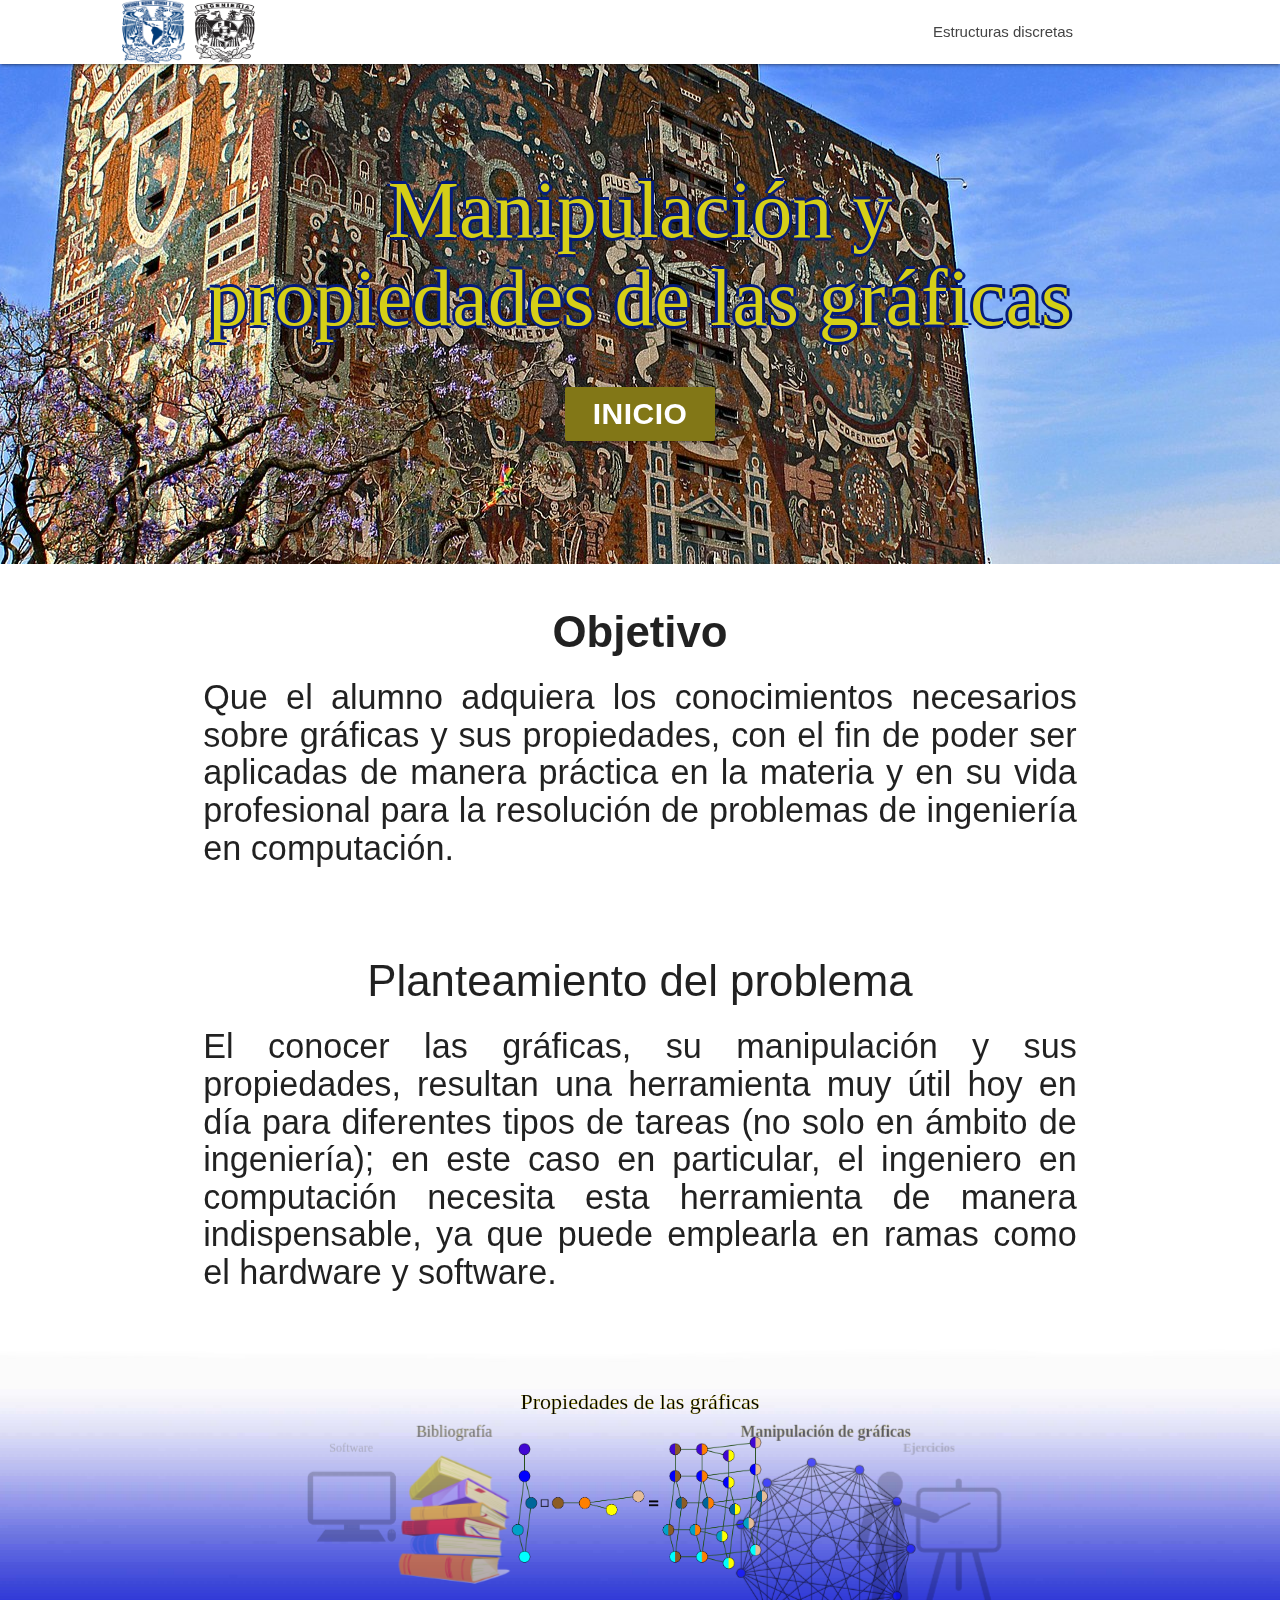
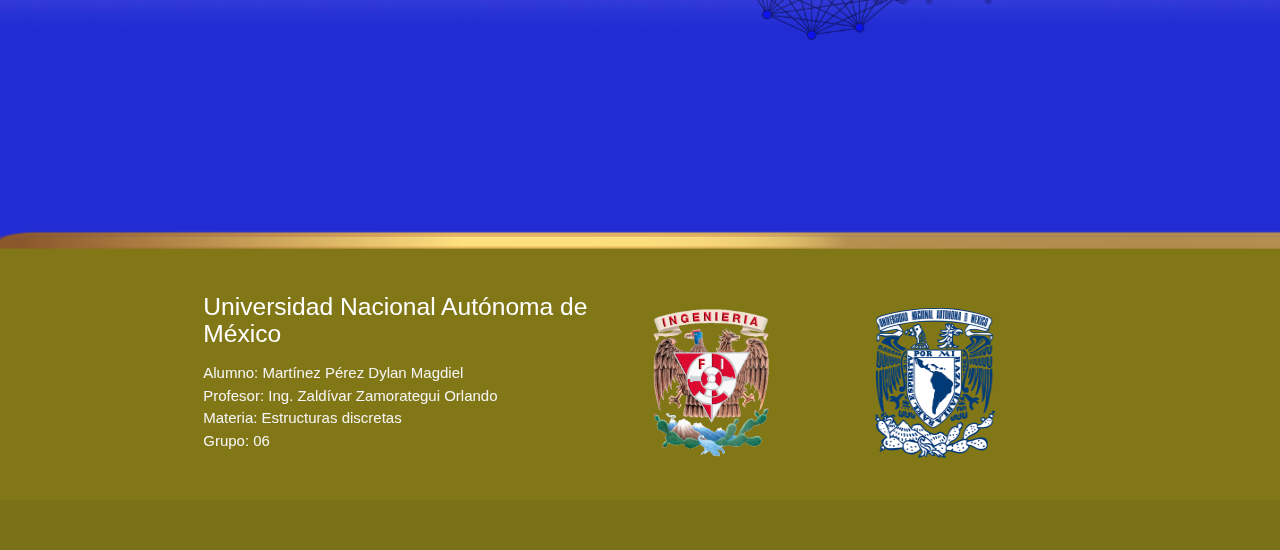
<file: index.html>
<!DOCTYPE html>
<html lang="es">
<head>
  <meta http-equiv="Content-Type" content="text/html; charset=UTF-8"/>
  <meta name="viewport" content="width=device-width, initial-scale=1"/>
  <meta charset="UTF-8">
  <title>Gráficas</title>

  <!-- CSS  -->
  <link href="https://fonts.googleapis.com/icon?family=Material+Icons" rel="stylesheet">
  <link href="css/materialize.css" type="text/css" rel="stylesheet" media="screen,projection"/>
  <link href="css/style.css" type="text/css" rel="stylesheet" media="screen,projection"/>
</head>
<body>
  <nav class="white" role="navigation">
    <div class="nav-wrapper container">
      <img id="logo-container" src="img/logo.jpg" width="65" height="63" href="#"  class="brand-logo"></img>
      <img id="logo-container" src="img/logo2.png" width="63" height="63" href="#" style="margin: 0px -70px 10px" class="brand-logo"></img>
      <ul class="right hide-on-med-and-down">
        <li><a href="#">Estructuras discretas</a></li>
      </ul>

      <ul id="nav-mobile" class="sidenav">
        <li><a href="#">Navbar Link</a></li>
      </ul>
      <a href="#" data-target="nav-mobile" class="sidenav-trigger"><i class="material-icons">Menu del tutorial</i></a>
    </div>
  </nav>

  <div id="index-banner" class="parallax-container">
    <div class="section no-pad-bot">
      <div class="container">
        <br><br>
        <h1 class="MainTitle1">Manipulación y propiedades de las gráficas</h1>
        <div class="row center">
          
        </div>
        <div class="row center">
          <a href="#" id="download-button" class="btn-large waves-effect waves-light teal lime darken-4"><b style="font-size: 30px">Inicio</b></a>
        </div>
        <br><br>

      </div>
    </div>
    <div class="parallax"><img src="img/background1.jpg" alt="Unsplashed background img 1"></div>
  </div>


      <!--Section contact-->
    <div class="container ">
    <div class="section">

      <div class="row">
        <div class="col 13 s12 center">
          <h3><i class="mdi-content-send brown-text"></i></h3>
          <h3><b>Objetivo</b></h3>
          <h4 class="center-align light" style="text-align: justify">Que el alumno adquiera los conocimientos necesarios sobre gráficas y sus propiedades, con el fin de poder ser aplicadas de manera práctica en la materia y en su vida profesional para la resolución de problemas de ingeniería en computación.</h4>
          <h3 style="margin-top: 90px">Planteamiento del problema</h3>
          <h4 class="center-align light" style="text-align: justify">El conocer las gráficas, su manipulación y sus propiedades, resultan una herramienta muy útil hoy en día para diferentes tipos de tareas (no solo en ámbito de ingeniería); en este caso en particular, el ingeniero en computación necesita esta herramienta de manera indispensable, ya que puede emplearla en ramas como el hardware y software.</h4>
        </div>
      </div>

    </div>
  </div>


<!--Sections-->

  <div class="parallax-container "> <!--valign-wrapper-->
    <div class="section no-pad-bot">

      <div class="container">

        <div class="row center">
           <!--carousel-->
           
    <div class="carousel" style="margin: -50px 0px 50px">
    <a class="carousel-item" href="propiedades.html"><p style="font-size: 22px">Propiedades de las gráficas</p><img src="img/cr1.png"></a>
    <a class="carousel-item" href="manipulacion.html"><p style="font-size: 22px"><b>Manipulación de gráficas</b></p><img src="img/cr2.png"></a>
    <a class="carousel-item" href="ejemplos.html"><p style="font-size: 22px"><b>Ejercicios</b></p><img src="img/cr7.png"></a>
    <a class="carousel-item" href="cuestionario.html"><p style="font-size: 22px">Cuestionario</p><img src="img/cr5.png"></a>
    <a class="carousel-item" href="video.html"><p style="font-size: 22px">Video</p><img src="img/cr4.png"></a>
    <a class="carousel-item" href="software.html"><p style="font-size: 22px">Software</p><img src="img/cr6.png"></a>
    <a class="carousel-item" href="bibliografia.html"><p style="font-size: 22px">Bibliografía</p><img src="img/cr3.png"></a>

  </div>
          <!--carousel-->

        </div>

      </div>


    </div>
 <!--aqui parallax backgr2-->

     <!--<div class="parallax"><img src="background2.png" width="20" height=20" alt="Unsplashed background img 2"></div>-->
     <div class="parallax"><img src="img/background4.jpg" width="20" height=20" alt="Unsplashed background img 2"></div>
  </div>


  <footer class="page-footer lime darken-4">
    <div style="margin: -50px -50px 0px"><img src="img/borde.png" width="2050" height=60" alt="borde" ></div>
    <div class="container">
      <div class="row">
        <div class="col l6 s12">
          <h5 class="white-text">Universidad Nacional Autónoma de México</h5>
          <ul class="grey-text text-lighten-4">
            <li>Alumno: Martínez Pérez Dylan Magdiel</li>
            <li>Profesor: Ing. Zaldívar Zamorategui Orlando</li>
            <li>Materia: Estructuras discretas</li>
            <li>Grupo: 06</li>
          
        </ul>


        </div>
        <div class="col l3 s12">
          <h5 class="white-text"></h5>
          <div><a href="https://www.ingenieria.unam.mx/"><img src="img/logo.png" style="margin: 15px 0px" width="120" height="150" alt="FI"></a></div>
        </div>
        <div class="col l3 s12">
          <h5 class="white-text"></h5>
          <div><a href="https://www.unam.mx/"><img src="img/logo2.png" style="margin: 15px 0px" width="120" height="150" alt="UNAM" ></a></div>
        </div>
      </div>
    </div>
    <div class="footer-copyright">
      <div class="container">
      
      </div>
    </div>
  </footer>

  <!--  Scripts-->
  <script src="https://code.jquery.com/jquery-2.1.1.min.js"></script>
  <script src="js/materialize.js"></script>
  <script src="js/init.js"></script>

            <script>
  document.addEventListener('DOMContentLoaded', function() {
    var elems = document.querySelectorAll('.carousel');
    var instances = M.Carousel.init(elems);



  });</script>






  </body>
</html>
</file>
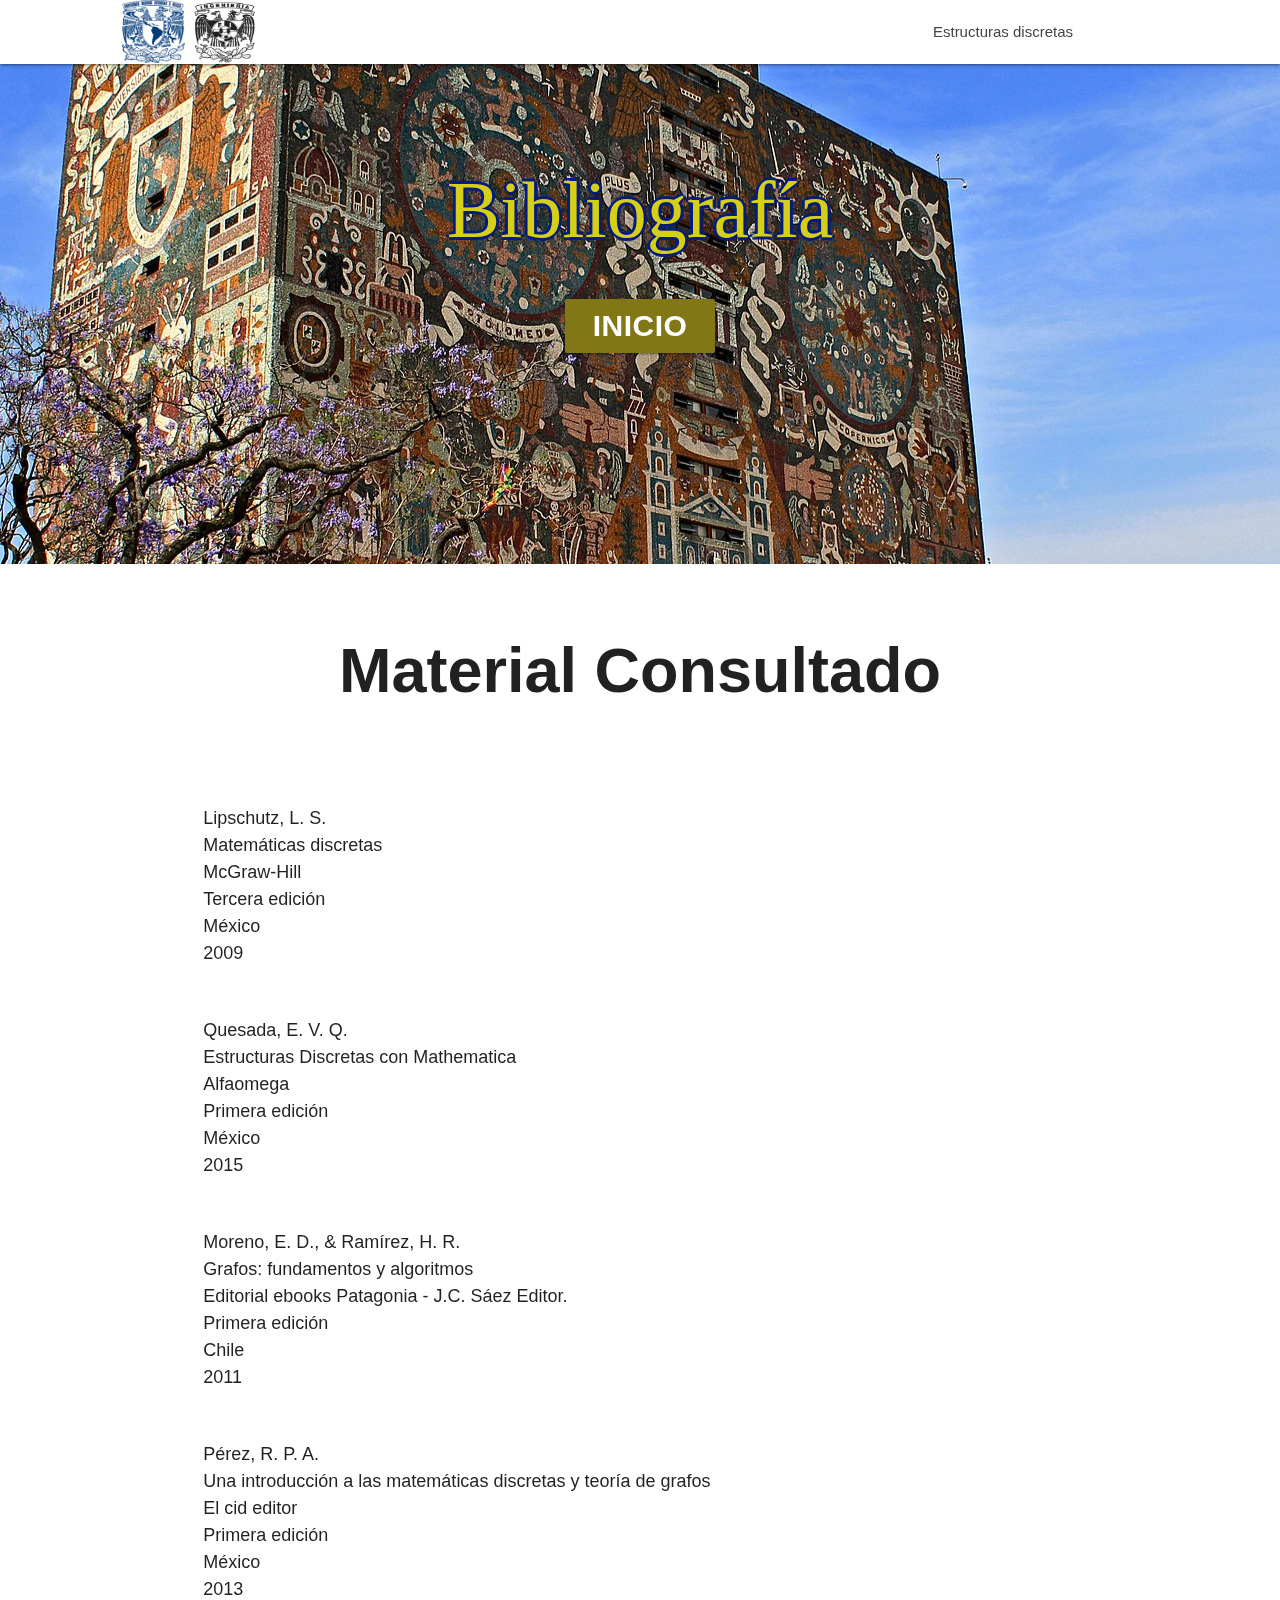
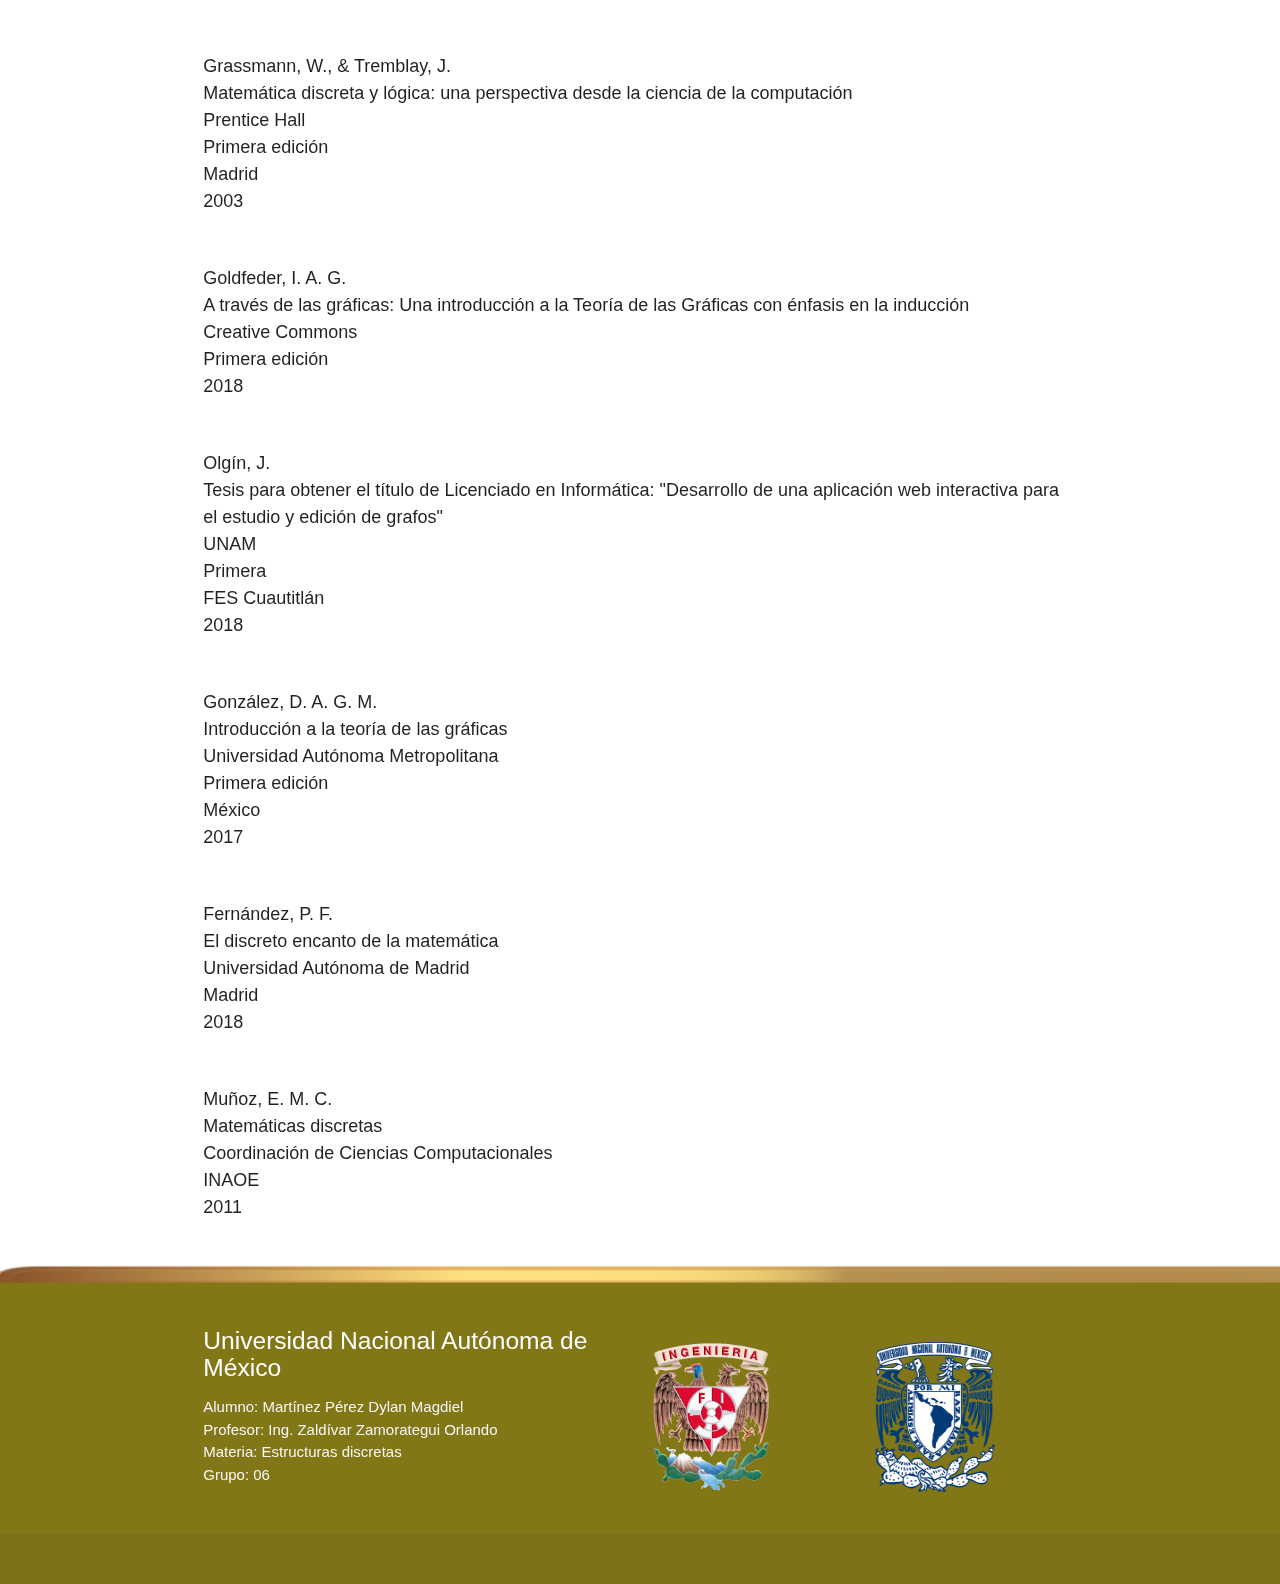
<file: bibliografia.html>
<!DOCTYPE html>
<html lang="es">
<head>
  <meta http-equiv="Content-Type" content="text/html; charset=UTF-8"/>
  <meta name="viewport" content="width=device-width, initial-scale=1"/>
  <meta charset="UTF-8">
  <title>Gráficas</title>

  <!-- CSS  -->
  <link href="https://fonts.googleapis.com/icon?family=Material+Icons" rel="stylesheet">
  <link href="css/materialize.css" type="text/css" rel="stylesheet" media="screen,projection"/>
  <link href="css/style.css" type="text/css" rel="stylesheet" media="screen,projection"/>
</head>
<body>
  <nav class="white" role="navigation">
    <div class="nav-wrapper container">
      <img id="logo-container" src="img/logo.jpg" width="65" height="63" href="#"  class="brand-logo"></img>
      <img id="logo-container" src="img/logo2.png" width="63" height="63" href="#" style="margin: 0px -70px 10px" class="brand-logo"></img>
      <ul class="right hide-on-med-and-down">
        <li><a href="#">Estructuras discretas</a></li>
      </ul>

      <ul id="nav-mobile" class="sidenav">
        <li><a href="#">Navbar Link</a></li>
      </ul>
      <a href="#" data-target="nav-mobile" class="sidenav-trigger"><i class="material-icons">menu del tutorial</i></a>
    </div>
  </nav>

  <div id="index-banner" class="parallax-container">
    <div class="section no-pad-bot">
      <div class="container">
        <br><br>
        <h1 class="MainTitle1">Bibliografía</h1>
        <div class="row center">
          
        </div>
        <div class="row center">
          <a href="index.html" id="download-button" class="btn-large waves-effect waves-light teal lime darken-4"><b style="font-size: 30px">Inicio</b></a>
        </div>
        <br><br>

      </div>
    </div>
    <div class="parallax"><img src="img/background1.jpg" alt="Unsplashed background img 1"></div>
  </div>


      <!--Section contact-->
    <div class="container ">
    <div class="section">
<ul></ul>
      <div class="row">
        <div class="col 13 s12 center">
          <h3><i class="mdi-content-send brown-text"></i></h3>
          <h1><b>Material Consultado</b></h1>
          <p class="center-align light">


              <ul style=" font-size: 120%;text-align: left; margin-top: 100px"><ul>Lipschutz, L. S.</ul>  <ul>Matemáticas discretas</ul><ul>McGraw-Hill</ul> <ul>Tercera edición</ul>  <ul>México</ul><ul>2009</ul></ul>

               <ul style=" font-size: 120%; text-align: left; margin-top: 50px"><ul>Quesada, E. V. Q.</ul> <ul>Estructuras Discretas con Mathematica</ul><ul>Alfaomega</ul><ul>Primera edición</ul><ul>México</ul> <ul>2015 </ul> </ul>

                 <ul style=" font-size: 120%;text-align: left; margin-top: 50px"><ul>Moreno, E. D., & Ramírez, H. R.</ul> <ul>Grafos: fundamentos y algoritmos</ul> <ul>Editorial ebooks Patagonia - J.C. Sáez Editor.</ul><ul>Primera edición</ul>Chile<ul></ul><ul>2011</ul></ul>

                    <ul style="font-size: 120%;text-align: left; margin-top: 50px"><ul>Pérez, R. P. A.</ul> <ul>Una introducción a las matemáticas discretas y teoría de grafos</ul><ul>El cid editor</ul><ul>Primera edición</ul><ul>México</ul> <ul>2013</ul> </ul>

                       <ul style=" font-size: 120%;text-align: left; margin-top: 50px"><ul>Grassmann, W., & Tremblay, J.</ul> <ul>Matemática discreta y lógica: una perspectiva desde la ciencia de la computación</ul> <ul>Prentice Hall</ul><ul>Primera edición</ul> <ul>Madrid</ul><ul>2003</ul></ul>


             <ul style="font-size: 120%;text-align: left; margin-top: 50px">Goldfeder, I. A. G. <ul>A través de las gráficas: Una introducción a la Teoría de las Gráficas con énfasis en la inducción</ul> <ul>Creative Commons</ul><ul>Primera edición</ul><ul>2018</ul> </ul>

          

            <ul style="font-size: 120%;text-align: left; margin-top: 50px"><ul>Olgín, J.</ul> <ul>Tesis para obtener el título de Licenciado en Informática: "Desarrollo de una aplicación web interactiva para el estudio y edición de grafos"</ul><ul>UNAM</ul><ul>Primera</ul><ul>FES Cuautitlán</ul><ul>2018</ul> </ul>

             <ul style=" font-size: 120%; text-align: left; margin-top: 50px"><ul>González, D. A. G. M. </ul><ul>Introducción a la teoría de las gráficas</ul><ul>Universidad Autónoma Metropolitana</ul><ul>Primera edición</ul><ul>México</ul><ul>2017</ul></ul>

             

                  <ul style=" font-size: 120%;text-align: left; margin-top: 50px"><ul>Fernández, P. F.</ul> <ul>El discreto encanto de la matemática</ul> <ul>Universidad Autónoma de Madrid</ul><ul>Madrid</ul><ul>2018</ul> </ul>

                    <ul style="font-size: 120%;text-align: left; margin-top: 50px"><ul>Muñoz, E. M. C.</ul><ul>Matemáticas discretas</ul><ul>Coordinación de Ciencias Computacionales</ul> <ul>INAOE</ul>  <ul>2011</ul> <ul></ul></ul>

                   
                     





</p>
        </div>
      </div>

    </div>
  </div>




  <footer class="page-footer lime darken-4">
    <div style="margin: -50px -50px 0px"><img src="img/borde.png" width="2050" height=60" alt="borde" ></div>
    <div class="container">
      <div class="row">
        <div class="col l6 s12">
          <h5 class="white-text">Universidad Nacional Autónoma de México</h5>
          <ul class="grey-text text-lighten-4">
            <li>Alumno: Martínez Pérez Dylan Magdiel</li>
            <li>Profesor: Ing. Zaldívar Zamorategui Orlando</li>
            <li>Materia: Estructuras discretas</li>
            <li>Grupo: 06</li>
          
        </ul>


        </div>
        <div class="col l3 s12">
          <h5 class="white-text"></h5>
          <div><a href="https://www.ingenieria.unam.mx/"><img src="img/logo.png" style="margin: 15px 0px" width="120" height="150" alt="FI"></a></div>
        </div>
        <div class="col l3 s12">
          <h5 class="white-text"></h5>
          <div><a href="https://www.unam.mx/"><img src="img/logo2.png" style="margin: 15px 0px" width="120" height="150" alt="UNAM" ></a></div>
        </div>
      </div>
    </div>
    <div class="footer-copyright">
      <div class="container">
     
      </div>
    </div>
  </footer>

  <!--  Scripts-->
  <script src="https://code.jquery.com/jquery-2.1.1.min.js"></script>
  <script src="js/materialize.js"></script>
  <script src="js/init.js"></script>

            <script>
  document.addEventListener('DOMContentLoaded', function() {
    var elems = document.querySelectorAll('.carousel');
    var instances = M.Carousel.init(elems);
  });</script>






  </body>
</html>
</file>
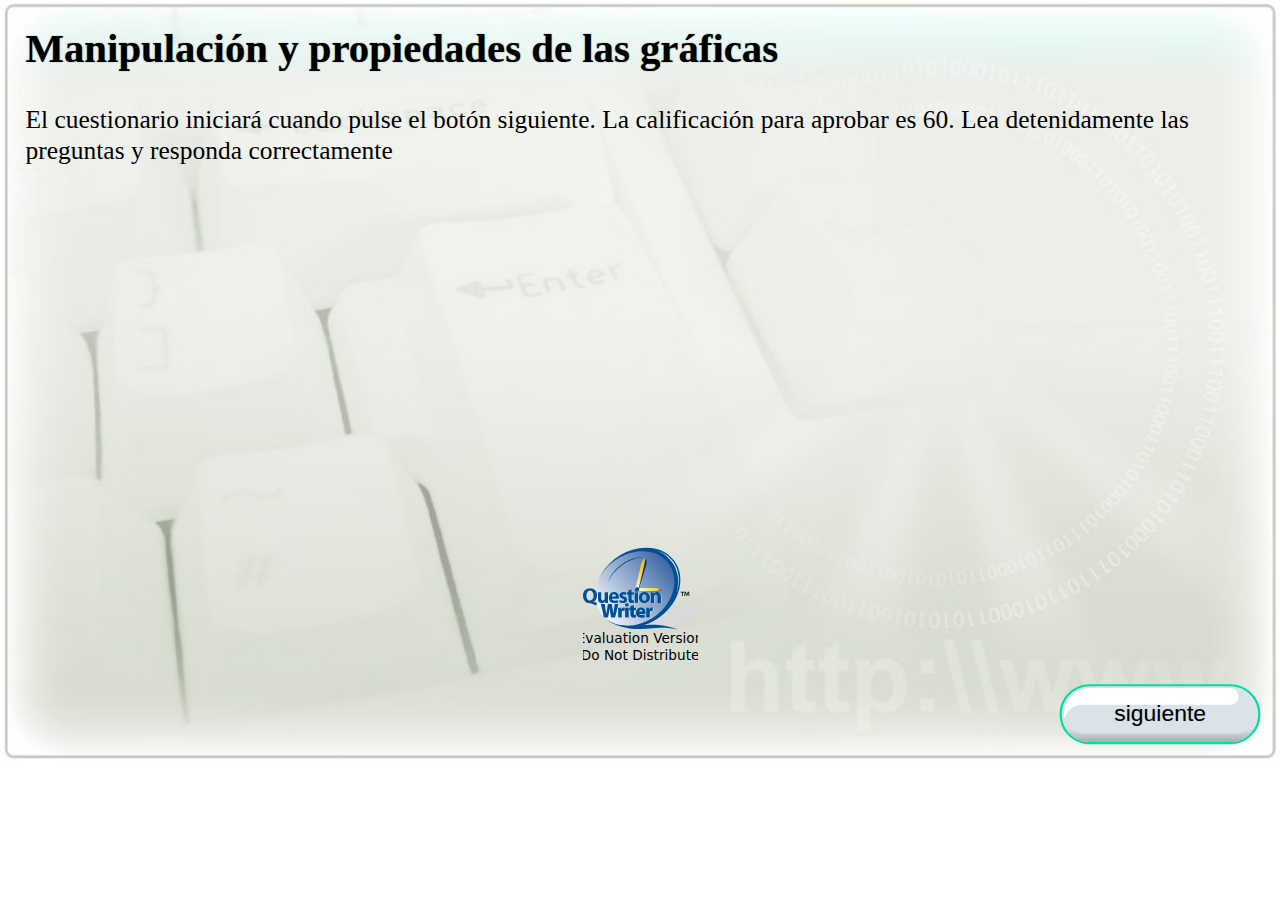
<file: cuestionario.html>
<!DOCTYPE html>    
<html id="qwhtml">
<head>
    <meta http-equiv="X-UA-Compatible" content="IE=9" >
    <meta content="text/html; charset=utf-8" />
    <meta charset="UTF-8">
    <meta name="robots" content="index, follow"/> 
    <meta name="description" content="Sin descripción" />
    <meta name="viewport" content="width=device-width">

    <title>Manipulación y propiedades de las gráficas</title>

    <!--CSS Theme-->
    <link rel="stylesheet" type="text/css" href="css/questionwriter.css" />
    <!--CSS Overrides-->
    <link rel="stylesheet" type="text/css" href="css/overrides.css" />

    <!--Javascript Libraries-->
    <!--For IE8-->
    <!--[if lt IE 9]><script src="js/html5.js"></script><![endif]-->
    <!--For SCORM-->
    
    <!--QW Player App-->
    <script type="text/javascript" src="js/qwplayer.min.js"></script>
    
    <!--Additional Javascript Libraries and CSS-->
    
    
    <script language="JavaScript">window.onbeforeunload = function (e) {var message = "¿Estas seguro de que deseas salir del cuestionario?", e = e || window.event; if (e) {e.returnValue = message;} return message;};</script>
</head>
<body id="thebody" onload="javascript:new Assessment('theAssessment','resfiles/graficas','5',true,false,'b39f3bb1-89fb-4fcb-b220-b0d4c8e7ec7e','false',false,'','','','')">
    <div id="theAssessment">
        	<h1>Manipulación y propiedades de las gráficas</h1> 
			<p>Sin descripción</p> 
			<p>El cuestionario iniciará cuando pulse el botón siguiente. La calificación para aprobar es 60. Lea detenidamente las preguntas y responda correctamente</p> 
			<p>Return to the <a href="http://www.questionwriter.com/">quiz maker</a> homepage.</p> 
			<p>Sorry. You need to have Javascript enabled to view this content. It is designed for use with Internet Explorer 9+, Firefox 10+, Chrome 17+, Android 2.0+, iOS 4.0+</p>
    </div>
</body>
</html>
</file>
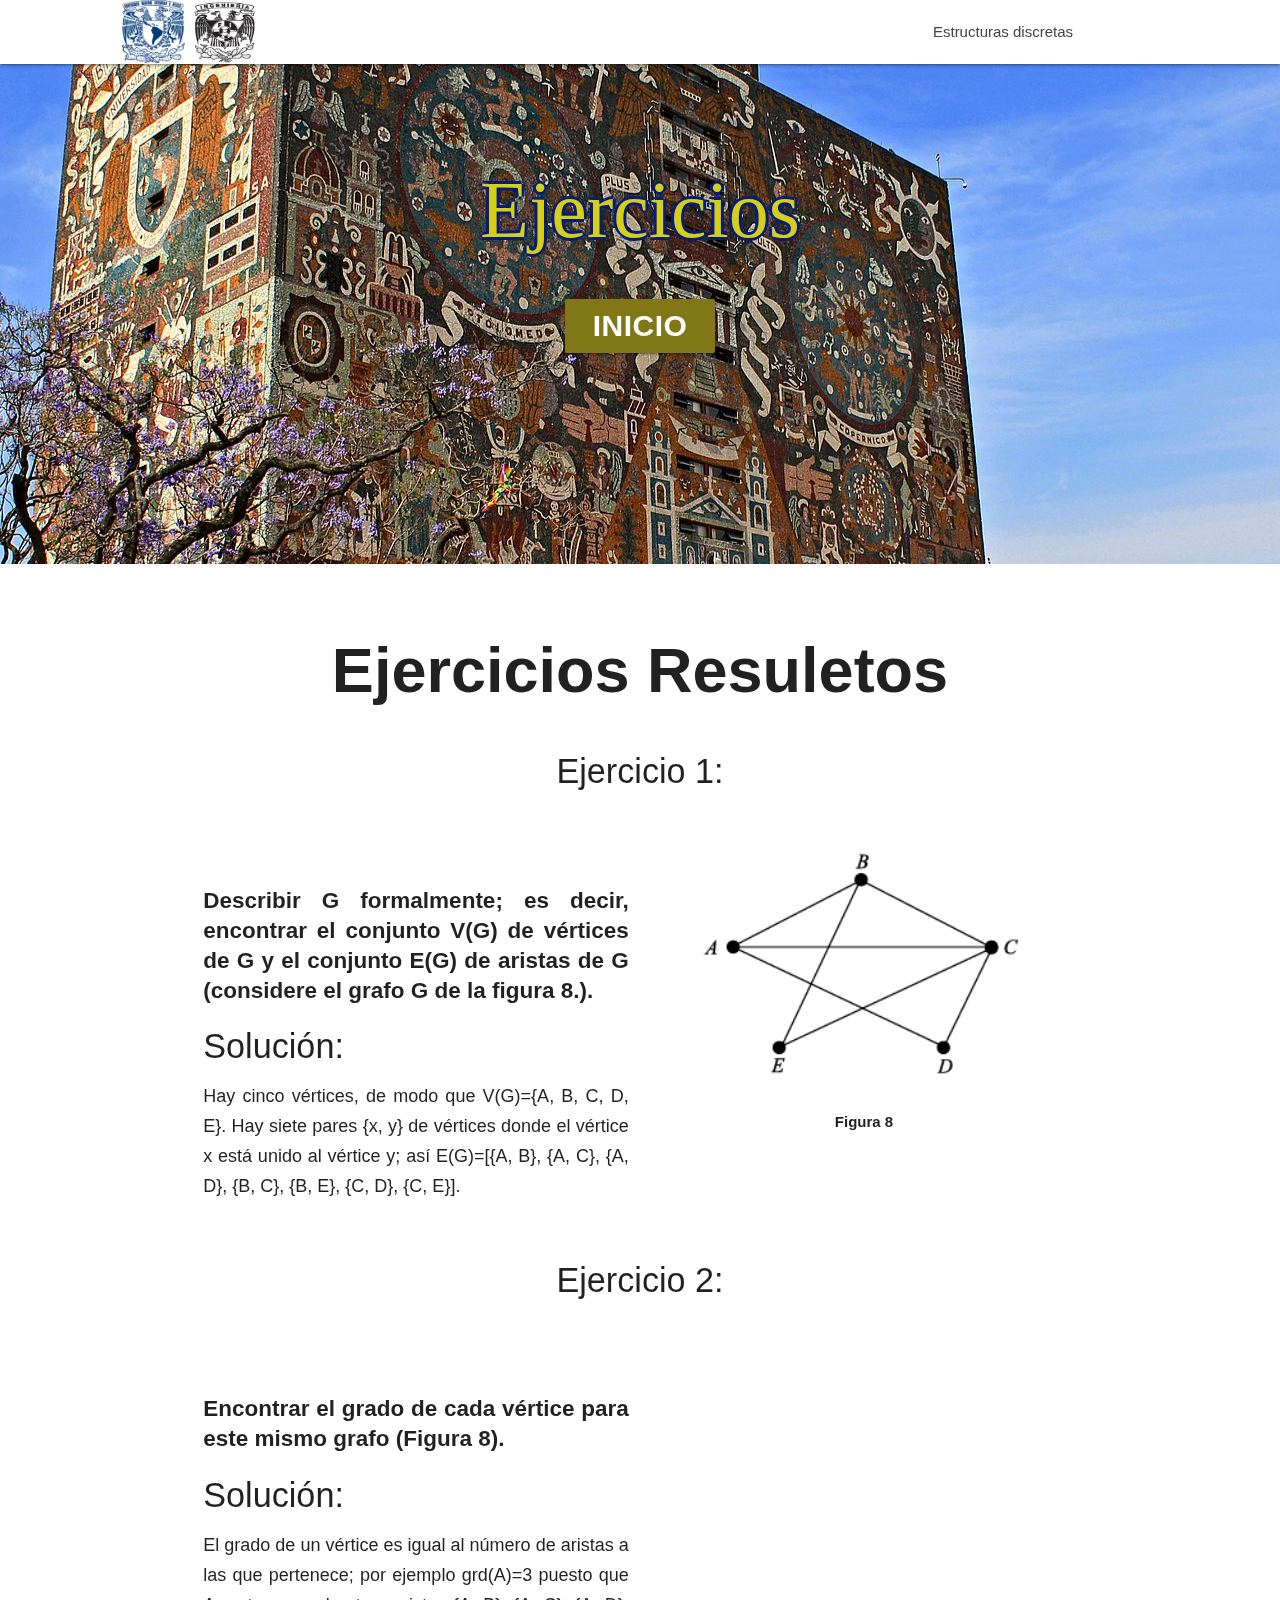
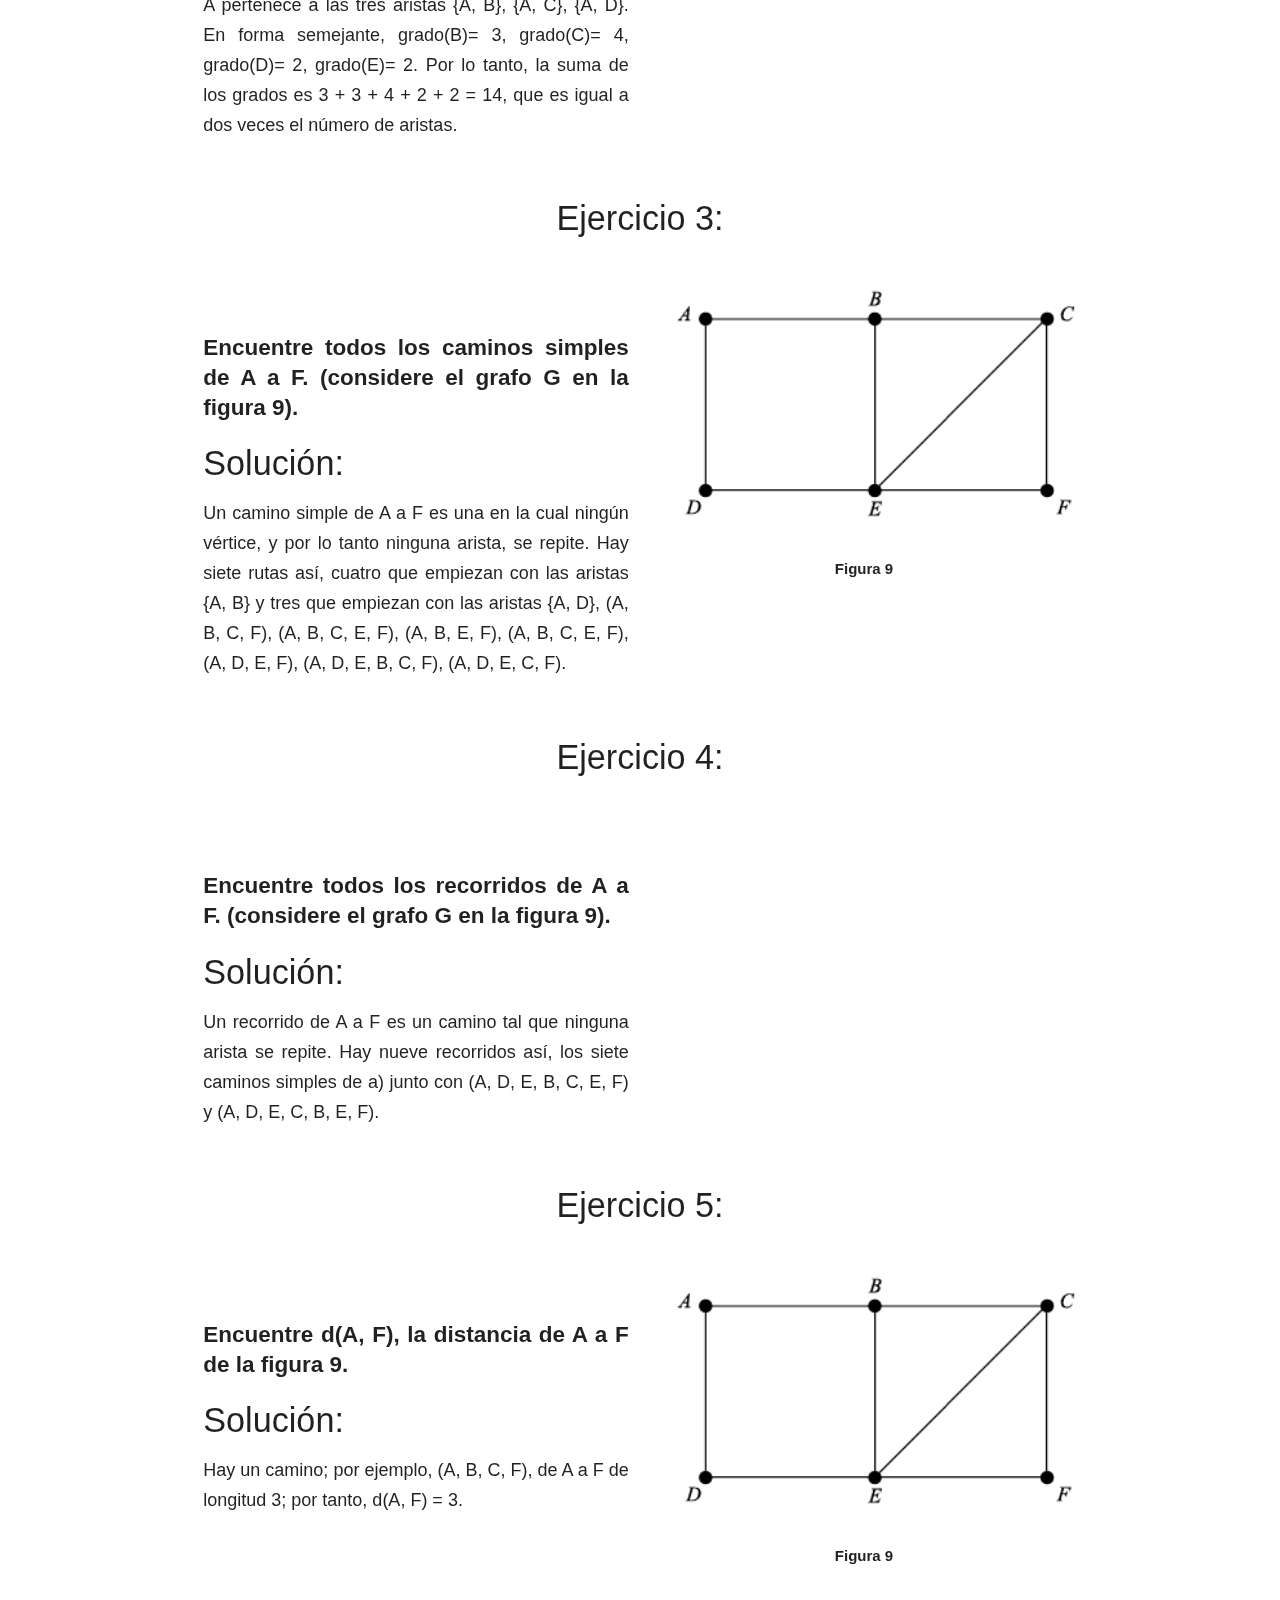
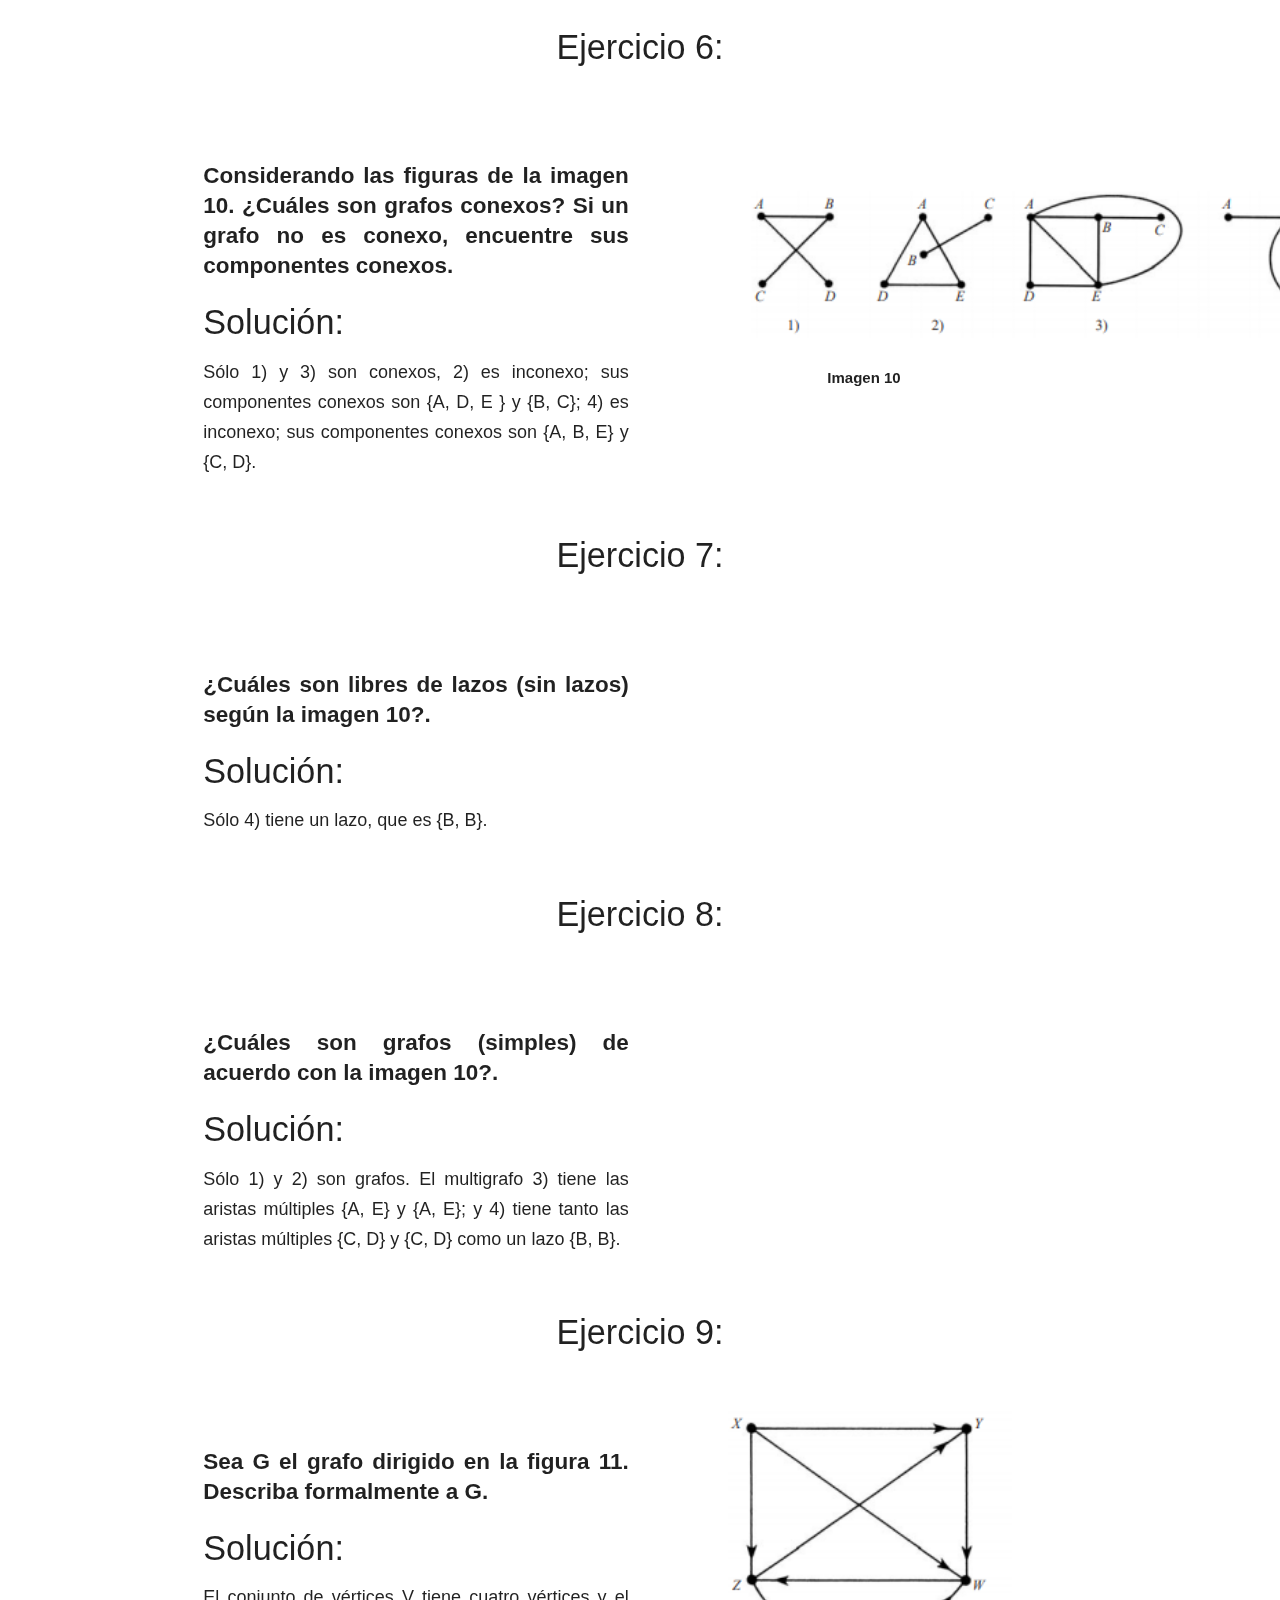
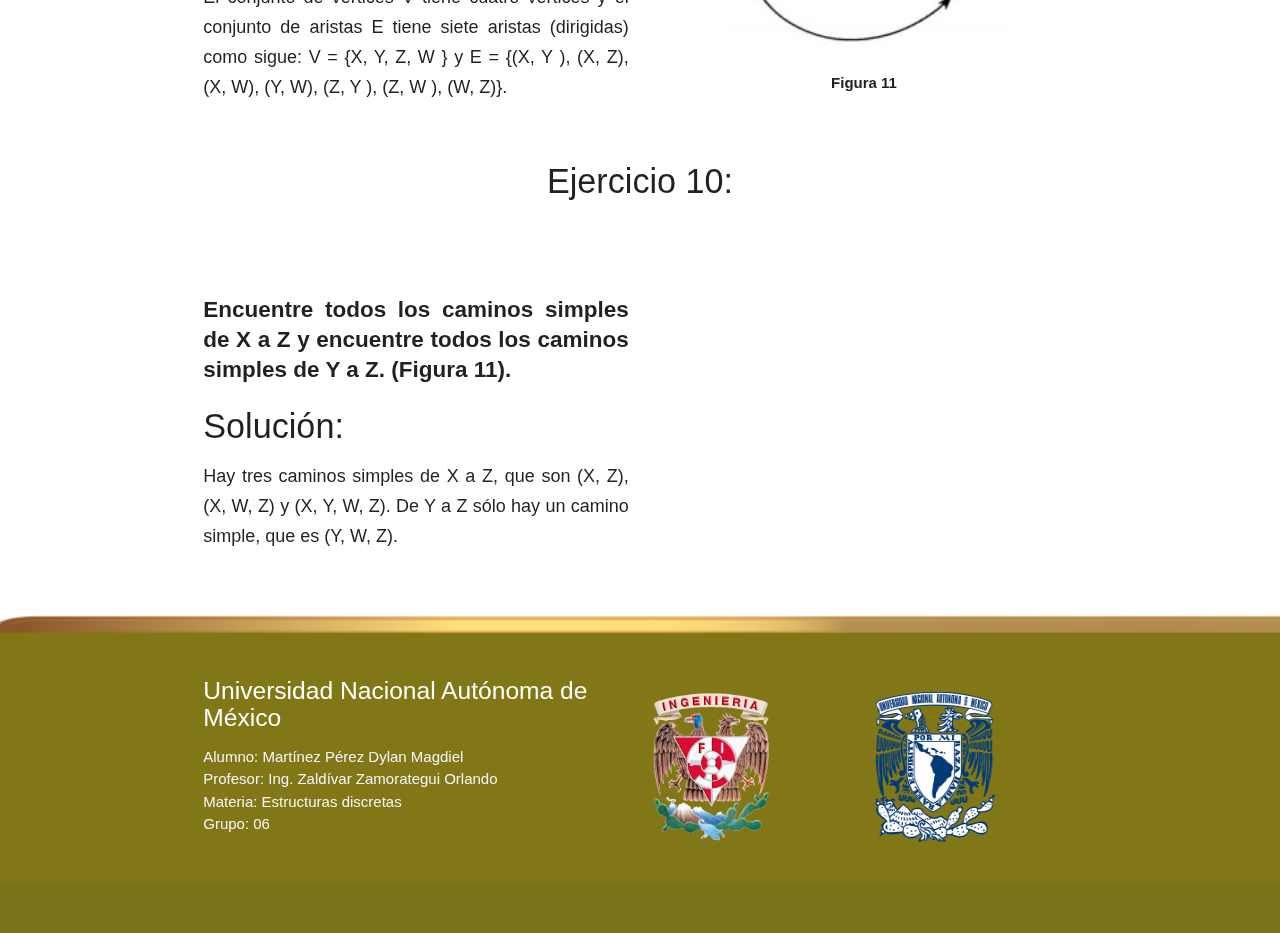
<file: ejemplos.html>
<!DOCTYPE html>
<html lang="es">
<head>
  <meta http-equiv="Content-Type" content="text/html; charset=UTF-8"/>
  <meta name="viewport" content="width=device-width, initial-scale=1"/>
  <meta charset="UTF-8">
  <title>Gráficas</title>

  <!-- CSS  -->
  <link href="https://fonts.googleapis.com/icon?family=Material+Icons" rel="stylesheet">
  <link href="css/materialize.css" type="text/css" rel="stylesheet" media="screen,projection"/>
  <link href="css/style.css" type="text/css" rel="stylesheet" media="screen,projection"/>
</head>
<body>
  <nav class="white" role="navigation">
    <div class="nav-wrapper container">
      <img id="logo-container" src="img/logo.jpg" width="65" height="63" href="#"  class="brand-logo"></img>
      <img id="logo-container" src="img/logo2.png" width="63" height="63" href="#" style="margin: 0px -70px 10px" class="brand-logo"></img>
      <ul class="right hide-on-med-and-down">
        <li><a href="#">Estructuras discretas</a></li>
      </ul>

      <ul id="nav-mobile" class="sidenav">
        <li><a href="#">Navbar Link</a></li>
      </ul>
      <a href="#" data-target="nav-mobile" class="sidenav-trigger"><i class="material-icons">menu del tutorial</i></a>
    </div>
  </nav>

  <div id="index-banner" class="parallax-container">
    <div class="section no-pad-bot">
      <div class="container">
        <br><br>
        <h1 class="MainTitle1">Ejercicios</h1>
        <div class="row center">
          
        </div>
        <div class="row center">
          <a href="index.html" id="download-button" class="btn-large waves-effect waves-light teal lime darken-4"><b style="font-size: 30px">Inicio</b></a>
        </div>
        <br><br>

      </div>
    </div>
    <div class="parallax"><img src="img/background1.jpg" alt="Unsplashed background img 1"></div>
  </div>


      <!--Section contact-->
    





   <div class="container ">
    <div class="section">
<ul></ul>
      <div class="row">
        <div class="col 13 s12 center">
          <h3><i class="mdi-content-send brown-text"></i></h3>
          <h1><b>Ejercicios Resuletos</b></h1>
          <p class="center-align light">

            

             <div class="row">
          <div class="col s12"><h4>Ejercicio 1:</h4></div>
          <div class="col s12"></div>
          <div class="col s6"><p style="text-align: justify; font-size: 150%; margin-top:80px"><b>
            Describir G formalmente; es decir, encontrar el conjunto V(G) de vértices de G y el conjunto E(G) de aristas de G (considere el grafo G de la figura 8.).</b>
          </p>
          <ul style="text-align: left"><h4>Solución:</h4></ul>
          <p style="text-align: justify; font-size: 120%; margin-top:10px"> Hay cinco vértices, de modo que V(G)={A, B, C, D, E}. Hay siete pares {x, y} de vértices donde el vértice x está unido al vértice y; así E(G)=[{A, B}, {A, C}, {A, D}, {B, C}, {B, E}, {C, D}, {C, E}].
          </p> 
          <ul style="text-align: left; font-size: 120%"></ul></div></p>
          <div class="col s6"><img style="margin-top: 30px" src="img/F8.png" height="250"><p><B>Figura 8</B></p></div>

        </div>






          <div class="row">
          <div class="col s12"><h4>Ejercicio 2:</h4></div>
          <div class="col s12"></div>
          <div class="col s6"><p style="text-align: justify; font-size: 150%; margin-top:80px"><b>
            Encontrar el grado de cada vértice para este mismo grafo (Figura 8). </b>
          </p>
          <ul style="text-align: left"><h4>Solución:</h4></ul>
          <p style="text-align: justify; font-size: 120%; margin-top:10px">El grado de un vértice es igual al número de aristas a las que pertenece; por ejemplo grd(A)=3 puesto que A pertenece a las tres aristas {A, B}, {A, C}, {A, D}. En forma semejante, grado(B)= 3,  grado(C)= 4,  grado(D)= 2,  grado(E)= 2. Por lo tanto, la suma de los grados es 3 + 3 + 4 + 2 + 2 = 14, que es igual a dos veces el número de aristas.
          </p> 
          <ul style="text-align: left; font-size: 120%"></ul></div></p>
          <div class="col s6"></div>

        </div>



                 <div class="row">
          <div class="col s12"><h4>Ejercicio 3:</h4></div>
          <div class="col s12"></div>
          <div class="col s6"><p style="text-align: justify; font-size: 150%; margin-top:80px"><b>Encuentre todos los caminos simples de A a F.
           (considere el grafo G en la figura 9).</b>
          </p>
          <ul style="text-align: left"><h4>Solución:</h4></ul>
          <p style="text-align: justify; font-size: 120%; margin-top:10px">Un camino simple de A a F es una en la cual ningún vértice, y por lo tanto ninguna arista, se repite. Hay siete rutas así, cuatro que empiezan con las aristas {A, B} y tres que empiezan con las aristas {A, D}, (A, B, C, F), (A, B, C, E, F), (A, B, E, F), (A, B, C, E, F), (A, D, E, F), (A, D, E, B, C, F), (A, D, E, C, F).
          </p> 
          <ul style="text-align: left; font-size: 120%"></ul></div></p>
          <div class="col s6"><img style="margin-top: 30px" src="img/F9.png" height="250"><p><B>Figura 9</B></p></div>

        </div>


               <div class="row">
          <div class="col s12"><h4>Ejercicio 4:</h4></div>
          <div class="col s12"></div>
          <div class="col s6"><p style="text-align: justify; font-size: 150%; margin-top:80px"><b>
            Encuentre todos los recorridos de A a F.  (considere el grafo G en la figura 9).</b>
          </p>
          <ul style="text-align: left"><h4>Solución:</h4></ul>
          <p style="text-align: justify; font-size: 120%; margin-top:10px">Un recorrido de A a F es un camino tal que ninguna arista se repite. Hay nueve recorridos así, los siete caminos simples de a) junto con
(A, D, E, B, C, E, F) y (A, D, E, C, B, E, F).
          </p> 
          <ul style="text-align: left; font-size: 120%"></ul></div></p>
          <div class="col s6"></div>

        </div>


               <div class="row">
          <div class="col s12"><h4>Ejercicio 5:</h4></div>
          <div class="col s12"></div>
          <div class="col s6"><p style="text-align: justify; font-size: 150%; margin-top:80px"><b>
            Encuentre d(A, F), la distancia de A a F de la figura 9. </b>
          </p>
          <ul style="text-align: left"><h4>Solución:</h4></ul>
          <p style="text-align: justify; font-size: 120%; margin-top:10px"> Hay un camino; por ejemplo, (A, B, C, F), de A a F de longitud 3; por tanto,
d(A, F) = 3.
          </p> 
          <ul style="text-align: left; font-size: 120%"></ul></div></p>
          <div class="col s6"><img style="margin-top: 30px" src="img/F9.png" height="250"><p><B>Figura 9</B></p></div>

        </div>


               <div class="row">
          <div class="col s12"><h4>Ejercicio 6:</h4></div>
          <div class="col s12"></div>
          <div class="col s6"><p style="text-align: justify; font-size: 150%; margin-top:80px"><b>
           Considerando las figuras de la imagen 10. ¿Cuáles son grafos conexos? Si un grafo no es conexo, encuentre sus componentes conexos.</b>
          </p>
          <ul style="text-align: left"><h4>Solución:</h4></ul>
          <p style="text-align: justify; font-size: 120%; margin-top:10px">Sólo 1) y 3) son conexos, 2) es inconexo; sus componentes conexos son {A, D, E } y {B, C}; 4) es inconexo; sus componentes conexos son {A, B, E} y {C, D}.
          </p> 
          <ul style="text-align: left; font-size: 120%"></ul></div></p>
          <div class="col s6"><img style="margin-top: 100px; margin-left: 90px" src="img/Sl3.png" height="160"><p><B>Imagen 10</B></p></div>

        </div>




               <div class="row">
          <div class="col s12"><h4>Ejercicio 7:</h4></div>
          <div class="col s12"></div>
          <div class="col s6"><p style="text-align: justify; font-size: 150%; margin-top:80px"><b>
            ¿Cuáles son libres de lazos (sin lazos) según la imagen 10?.</b>
          </p>
          <ul style="text-align: left"><h4>Solución:</h4></ul>
          <p style="text-align: justify; font-size: 120%; margin-top:10px">Sólo 4) tiene un lazo, que es {B, B}.
          </p> 
          <ul style="text-align: left; font-size: 120%"></ul></div></p>
          <div class="col s6"></div>

        </div>




               <div class="row">
          <div class="col s12"><h4>Ejercicio 8:</h4></div>
          <div class="col s12"></div>
          <div class="col s6"><p style="text-align: justify; font-size: 150%; margin-top:80px"><b>
            ¿Cuáles son grafos (simples) de acuerdo con la imagen 10?.
</b>
          </p>
          <ul style="text-align: left"><h4>Solución:</h4></ul>
          <p style="text-align: justify; font-size: 120%; margin-top:10px">Sólo 1) y 2) son grafos. El multigrafo 3) tiene las aristas múltiples {A, E} y {A, E}; y 4) tiene tanto las aristas múltiples
{C, D} y {C, D} como un lazo {B, B}.
          </p> 
          <ul style="text-align: left; font-size: 120%"></ul></div></p>
          <div class="col s6"></div>

        </div>



               <div class="row">
          <div class="col s12"><h4>Ejercicio 9:</h4></div>
          <div class="col s12"></div>
          <div class="col s6"><p style="text-align: justify; font-size: 150%; margin-top:80px"><b>
            Sea G el grafo dirigido en la figura 11. Describa formalmente a G.</b>
          </p>
          <ul style="text-align: left"><h4>Solución:</h4></ul>
          <p style="text-align: justify; font-size: 120%; margin-top:10px">El conjunto de vértices V tiene cuatro vértices y el conjunto de aristas E tiene siete aristas (dirigidas) como sigue:
V = {X, Y, Z, W } y E = {(X, Y ), (X, Z), (X, W), (Y, W), (Z, Y ), (Z, W ), (W, Z)}.
          </p> 
          <ul style="text-align: left; font-size: 120%"></ul></div></p>
          <div class="col s6"><img style="margin-top: 30px" src="img/F11.png" height="250"><p><B>Figura 11</B></p></div>

        </div>



               <div class="row">
          <div class="col s12"><h4>Ejercicio 10:</h4></div>
          <div class="col s12"></div>
          <div class="col s6"><p style="text-align: justify; font-size: 150%; margin-top:80px"><b>
            Encuentre todos los caminos simples de X a Z y encuentre todos los caminos simples de Y a Z. (Figura 11).</b>
          </p>
          <ul style="text-align: left"><h4>Solución:</h4></ul>
          <p style="text-align: justify; font-size: 120%; margin-top:10px"> Hay tres caminos simples de X a Z, que son (X, Z), (X, W, Z) y (X, Y, W, Z). De Y a Z sólo hay un camino simple, que es (Y, W, Z).
          </p> 
          <ul style="text-align: left; font-size: 120%"></ul></div></p>
          <div class="col s6"></div>

        </div>



















          </div>
</div>
</div>
</div>


  <footer class="page-footer lime darken-4">
    <div style="margin: -50px -50px 0px"><img src="img/borde.png" width="2050" height=60" alt="borde" ></div>
    <div class="container">
      <div class="row">
        <div class="col l6 s12">
          <h5 class="white-text">Universidad Nacional Autónoma de México</h5>
          <ul class="grey-text text-lighten-4">
            <li>Alumno: Martínez Pérez Dylan Magdiel</li>
            <li>Profesor: Ing. Zaldívar Zamorategui Orlando</li>
            <li>Materia: Estructuras discretas</li>
            <li>Grupo: 06</li>
          
        </ul>


        </div>
        <div class="col l3 s12">
          <h5 class="white-text"></h5>
          <div><a href="https://www.ingenieria.unam.mx/"><img src="img/logo.png" style="margin: 15px 0px" width="120" height="150" alt="FI"></a></div>
        </div>
        <div class="col l3 s12">
          <h5 class="white-text"></h5>
          <div><a href="https://www.unam.mx/"><img src="img/logo2.png" style="margin: 15px 0px" width="120" height="150" alt="UNAM" ></a></div>
        </div>
      </div>
    </div>
    <div class="footer-copyright">
      <div class="container">
     
      </div>
    </div>
  </footer>

  <!--  Scripts-->
  <script src="https://code.jquery.com/jquery-2.1.1.min.js"></script>
  <script src="js/materialize.js"></script>
  <script src="js/init.js"></script>

            <script>
  document.addEventListener('DOMContentLoaded', function() {
    var elems = document.querySelectorAll('.carousel');
    var instances = M.Carousel.init(elems);
  });</script>






  </body>
</html>
</file>
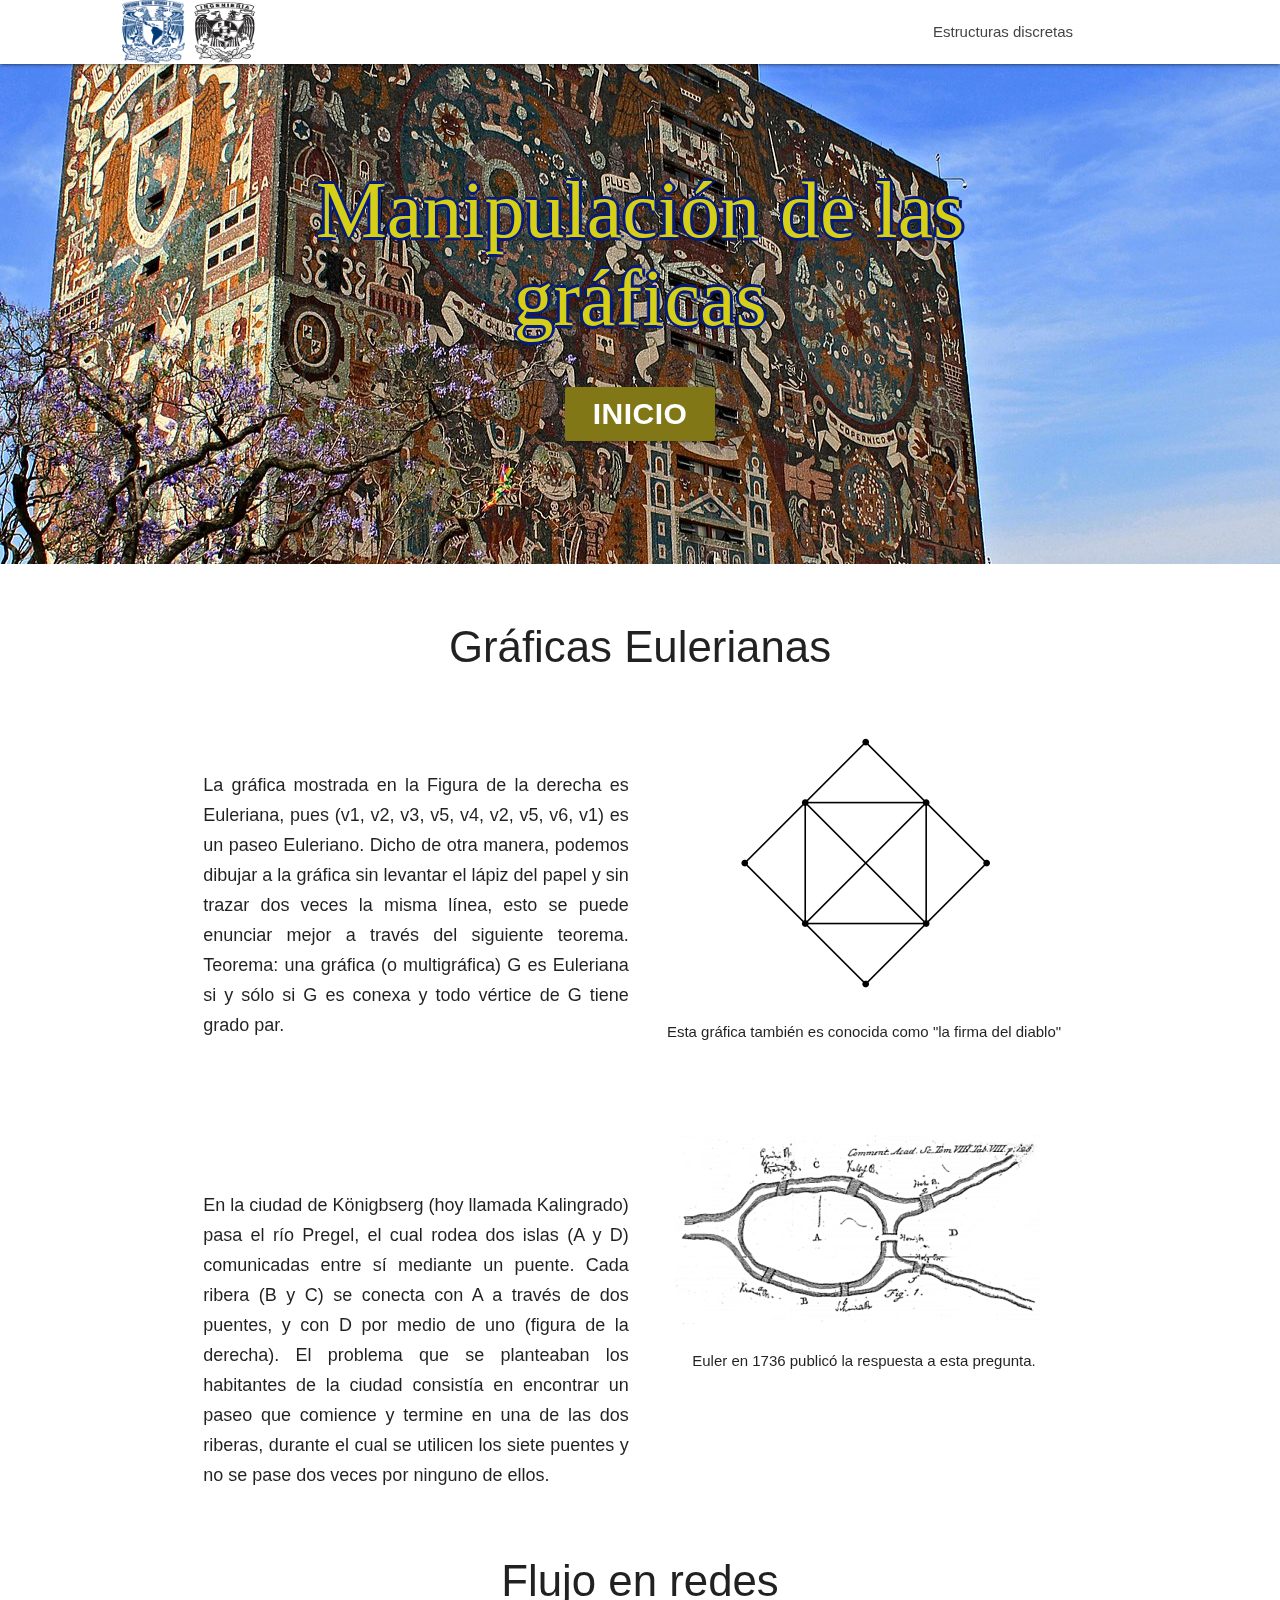
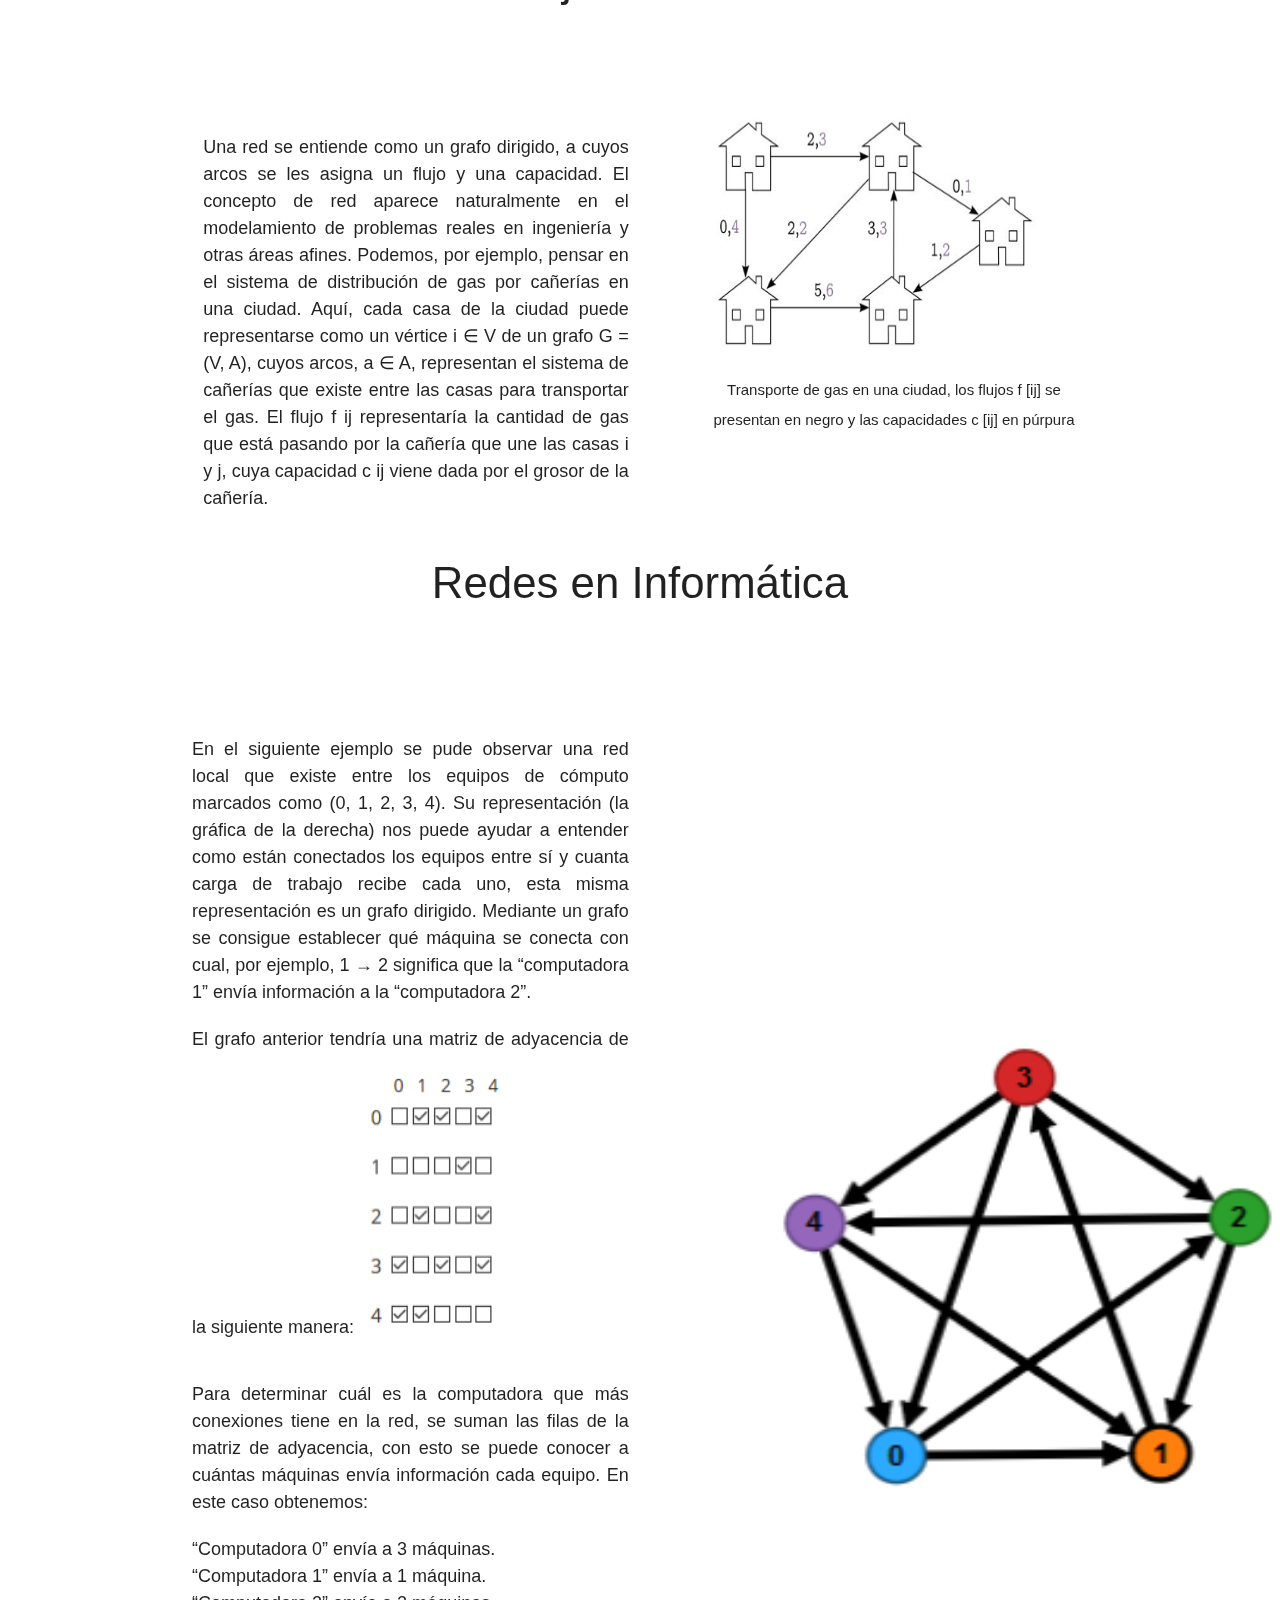
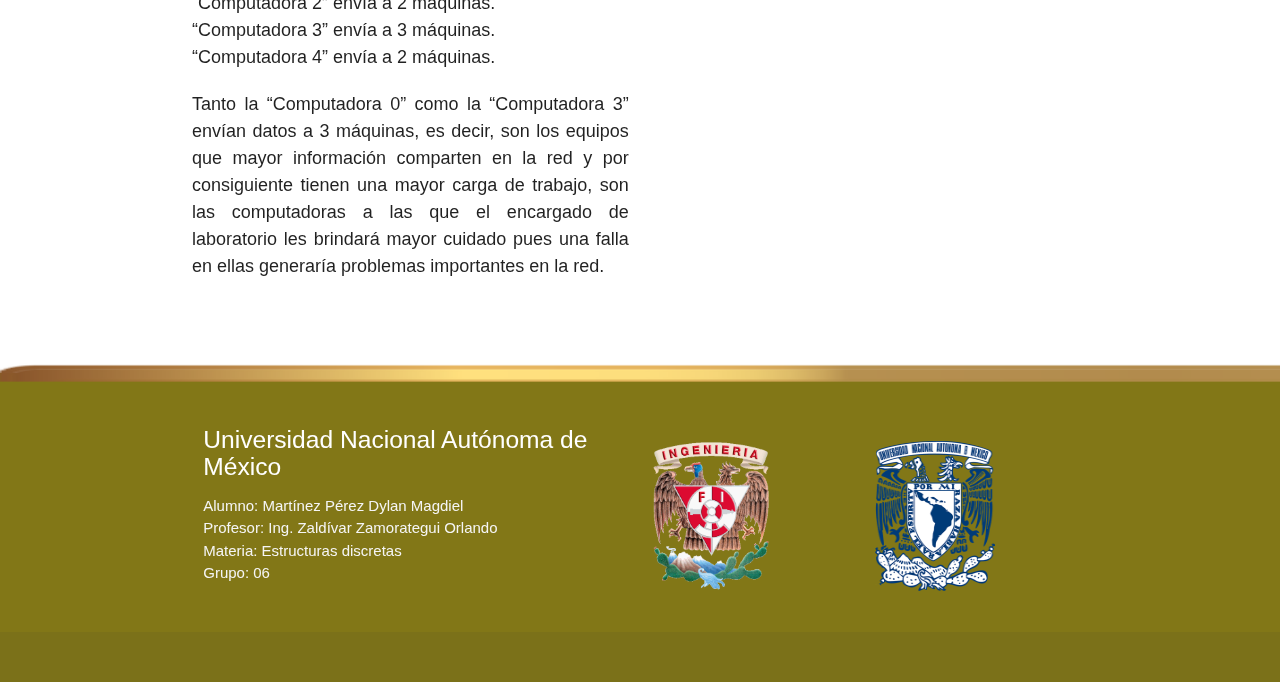
<file: manipulacion.html>
<!DOCTYPE html>
<html lang="es">
<head>
  <meta http-equiv="Content-Type" content="text/html; charset=UTF-8"/>
  <meta name="viewport" content="width=device-width, initial-scale=1"/>
  <meta charset="UTF-8">
  <title>Gráficas</title>

  <!-- CSS  -->
  <link href="https://fonts.googleapis.com/icon?family=Material+Icons" rel="stylesheet">
  <link href="css/materialize.css" type="text/css" rel="stylesheet" media="screen,projection"/>
  <link href="css/style.css" type="text/css" rel="stylesheet" media="screen,projection"/>
</head>
<body>
  <nav class="white" role="navigation">
    <div class="nav-wrapper container">
      <img id="logo-container" src="img/logo.jpg" width="65" height="63" href="#"  class="brand-logo"></img>
      <img id="logo-container" src="img/logo2.png" width="63" height="63" href="#" style="margin: 0px -70px 10px" class="brand-logo"></img>
      <ul class="right hide-on-med-and-down">
        <li><a href="#">Estructuras discretas</a></li>
      </ul>

      <ul id="nav-mobile" class="sidenav">
        <li><a href="#">Navbar Link</a></li>
      </ul>
      <a href="#" data-target="nav-mobile" class="sidenav-trigger"><i class="material-icons">menu del tutorial</i></a>
    </div>
  </nav>

  <div id="index-banner" class="parallax-container">
    <div class="section no-pad-bot">
      <div class="container">
        <br><br>
        <h1 class="MainTitle1">Manipulación de las gráficas</h1>
        <div class="row center">
          
        </div>
        <div class="row center">
          <a href="index.html" id="download-button" class="btn-large waves-effect waves-light teal lime darken-4"><b style="font-size: 30px">Inicio</b></a>
        </div>
        <br><br>

      </div>
    </div>
    <div class="parallax"><img src="img/background1.jpg" alt="Unsplashed background img 1"></div>
  </div>


      <!--Section contact-->
    <div class="container ">
    <div class="section">

      <div class="row">
        <div class="col 13 s12 center">





   <div class="row">
          <div class="col s12"><h3>Gráficas Eulerianas</h3></div>
          <div class="col s12"></div>
          <div class="col s6"><p style="text-align: justify; font-size: 120%; margin-top:80px">La gráfica mostrada en la Figura de la derecha es Euleriana, pues (v1, v2, v3, v5, v4, v2, v5, v6, v1) es un paseo Euleriano. Dicho de otra manera, podemos dibujar a la gráfica sin levantar el lápiz del papel y sin trazar dos veces la misma línea, esto se puede enunciar mejor a través del siguiente teorema.
          Teorema: una gráfica (o multigráfica) G es Euleriana si y sólo si G es conexa y todo vértice de G tiene grado par.
          </p>

          <p style="text-align: justify; font-size: 120%; margin-top:150px">En la ciudad de Königbserg (hoy llamada Kalingrado) pasa el río Pregel, el cual rodea dos
          islas (A y D) comunicadas entre sí mediante un puente. Cada ribera (B y C) se conecta con A a
          través de dos puentes, y con D por medio de uno (figura de la derecha). El problema que se planteaban
          los habitantes de la ciudad consistía en encontrar un paseo que comience y termine en una de
          las dos riberas, durante el cual se utilicen los siete puentes y no se pase dos veces por ninguno
          de ellos.
          </p> 
          <ul style="text-align: left; font-size: 120%"></ul></div></p>
          <div class="col s6"><img style="margin-top: 30px" src="img/gf8.png"><p>Esta gráfica también es conocida como "la firma del diablo"</p> <img style="margin-top: 60px" src="img/gf12.png"><ul>Euler en 1736 publicó la respuesta a esta pregunta.</ul></div>

        </div>


 <div class="row">
          <div class="col s12"><h3>Flujo en redes</h3></div>
          <div class="col s12"></div>
          <div class="col s6"><ul style="text-align: justify; font-size: 120%; margin-top:110px">Una red se entiende como un grafo dirigido, a cuyos arcos se les asigna un flujo y una capacidad. El concepto de red aparece naturalmente en el modelamiento de problemas reales en ingeniería y otras áreas afines. Podemos, por ejemplo, pensar en el sistema de distribución de gas por cañerías en una ciudad. Aquí, cada casa de la ciudad puede representarse como un vértice i ∈ V de un grafo G =(V, A), cuyos arcos, a ∈ A, representan el sistema de cañerías que existe entre las casas para transportar el gas. El flujo f ij representaría la cantidad de gas que está pasando por la cañería que une las casas i y j, cuya capacidad c ij viene dada por el grosor de la cañería.</ul>
          <ul style="text-align: left; font-size: 120%"></ul></div></p>
          <div class="col s6"><img style="margin-top: 80px" src="img/gf13.png" width="350" height="250"><p style="margin-left: 60px">Transporte de gas en una ciudad, los flujos f [ij] se presentan en negro y las capacidades c [ij] en púrpura</p></div>


 <div class="row">
          <div class="col s12"><h3>Redes en Informática</h3></div>
          <div class="col s12"></div>
          <div class="col s6"><ul style="text-align: justify; font-size: 120%; margin-top:110px">En el siguiente ejemplo se pude observar una red local que existe entre los equipos de cómputo marcados como (0, 1, 2, 3, 4). Su representación (la gráfica de la derecha) nos puede ayudar a entender como están conectados los equipos entre sí y cuanta carga de trabajo recibe cada uno, esta misma representación es un grafo dirigido. Mediante un grafo se consigue establecer qué máquina se conecta con cual, por ejemplo, 1 → 2 significa que la “computadora 1” envía información a la “computadora 2”.
</ul>
          <ul style="text-align: justify; font-size: 120%; margin-top:20px">El grafo anterior tendría una matriz de adyacencia de la siguiente manera: <img width="150" height="280" src="img/gf15.png"></ul>

          <ul style="text-align: justify; font-size: 120%; margin-top:40px">Para determinar cuál es la computadora que más conexiones tiene en la red, se suman las filas de la matriz
          de adyacencia, con esto se puede conocer a cuántas máquinas envía información cada equipo. En este
          caso obtenemos:
<li style="text-align: justify; font-size: 100%; margin-top:20px" >“Computadora 0” envía a 3 máquinas.</li>
<li style="text-align: justify; font-size: 100%" >“Computadora 1” envía a 1 máquina.</li>
<li style="text-align: justify; font-size: 100%">“Computadora 2” envía a 2 máquinas.</li>
<li style="text-align: justify; font-size: 100%">“Computadora 3” envía a 3 máquinas.</li>
<li style="text-align: justify; font-size: 100%; margin-bottom:20px">“Computadora 4” envía a 2 máquinas.</li>
Tanto la “Computadora 0” como la “Computadora 3” envían datos a 3 máquinas, es decir, son los equipos
que mayor información comparten en la red y por consiguiente tienen una mayor carga de trabajo, son
las computadoras a las que el encargado de laboratorio les brindará mayor cuidado pues una falla en ellas
generaría problemas importantes en la red.</ul>
          <ul style="text-align: left; font-size: 120%"></ul></div></p>

          <div class="col s6"><img width="650" height="500" style="margin: 380px 30px" src="img/gf14.png"></div>



 






</div>
</div>
</div>
</div>






        </div>
      </div>

    </div>
  </div>




  <footer class="page-footer lime darken-4">
    <div style="margin: -50px -50px 0px"><img src="img/borde.png" width="2050" height=60" alt="borde" ></div>
    <div class="container">
      <div class="row">
        <div class="col l6 s12">
          <h5 class="white-text">Universidad Nacional Autónoma de México</h5>
          <ul class="grey-text text-lighten-4">
           <li>Alumno: Martínez Pérez Dylan Magdiel</li>
            <li>Profesor: Ing. Zaldívar Zamorategui Orlando</li>
            <li>Materia: Estructuras discretas</li>
            <li>Grupo: 06</li>
        </ul>


        </div>
        <div class="col l3 s12">
          <h5 class="white-text"></h5>
          <div><a href="https://www.ingenieria.unam.mx/"><img src="img/logo.png" style="margin: 15px 0px" width="120" height="150" alt="FI"></a></div>
        </div>
        <div class="col l3 s12">
          <h5 class="white-text"></h5>
          <div><a href="https://www.unam.mx/"><img src="img/logo2.png" style="margin: 15px 0px" width="120" height="150" alt="UNAM" ></a></div>
        </div>
      </div>
    </div>
    <div class="footer-copyright">
      <div class="container">
     
      </div>
    </div>
  </footer>

  <!--  Scripts-->
  <script src="https://code.jquery.com/jquery-2.1.1.min.js"></script>
  <script src="js/materialize.js"></script>
  <script src="js/init.js"></script>

            <script>
  document.addEventListener('DOMContentLoaded', function() {
    var elems = document.querySelectorAll('.carousel');
    var instances = M.Carousel.init(elems);
  });</script>






  </body>
</html>
</file>
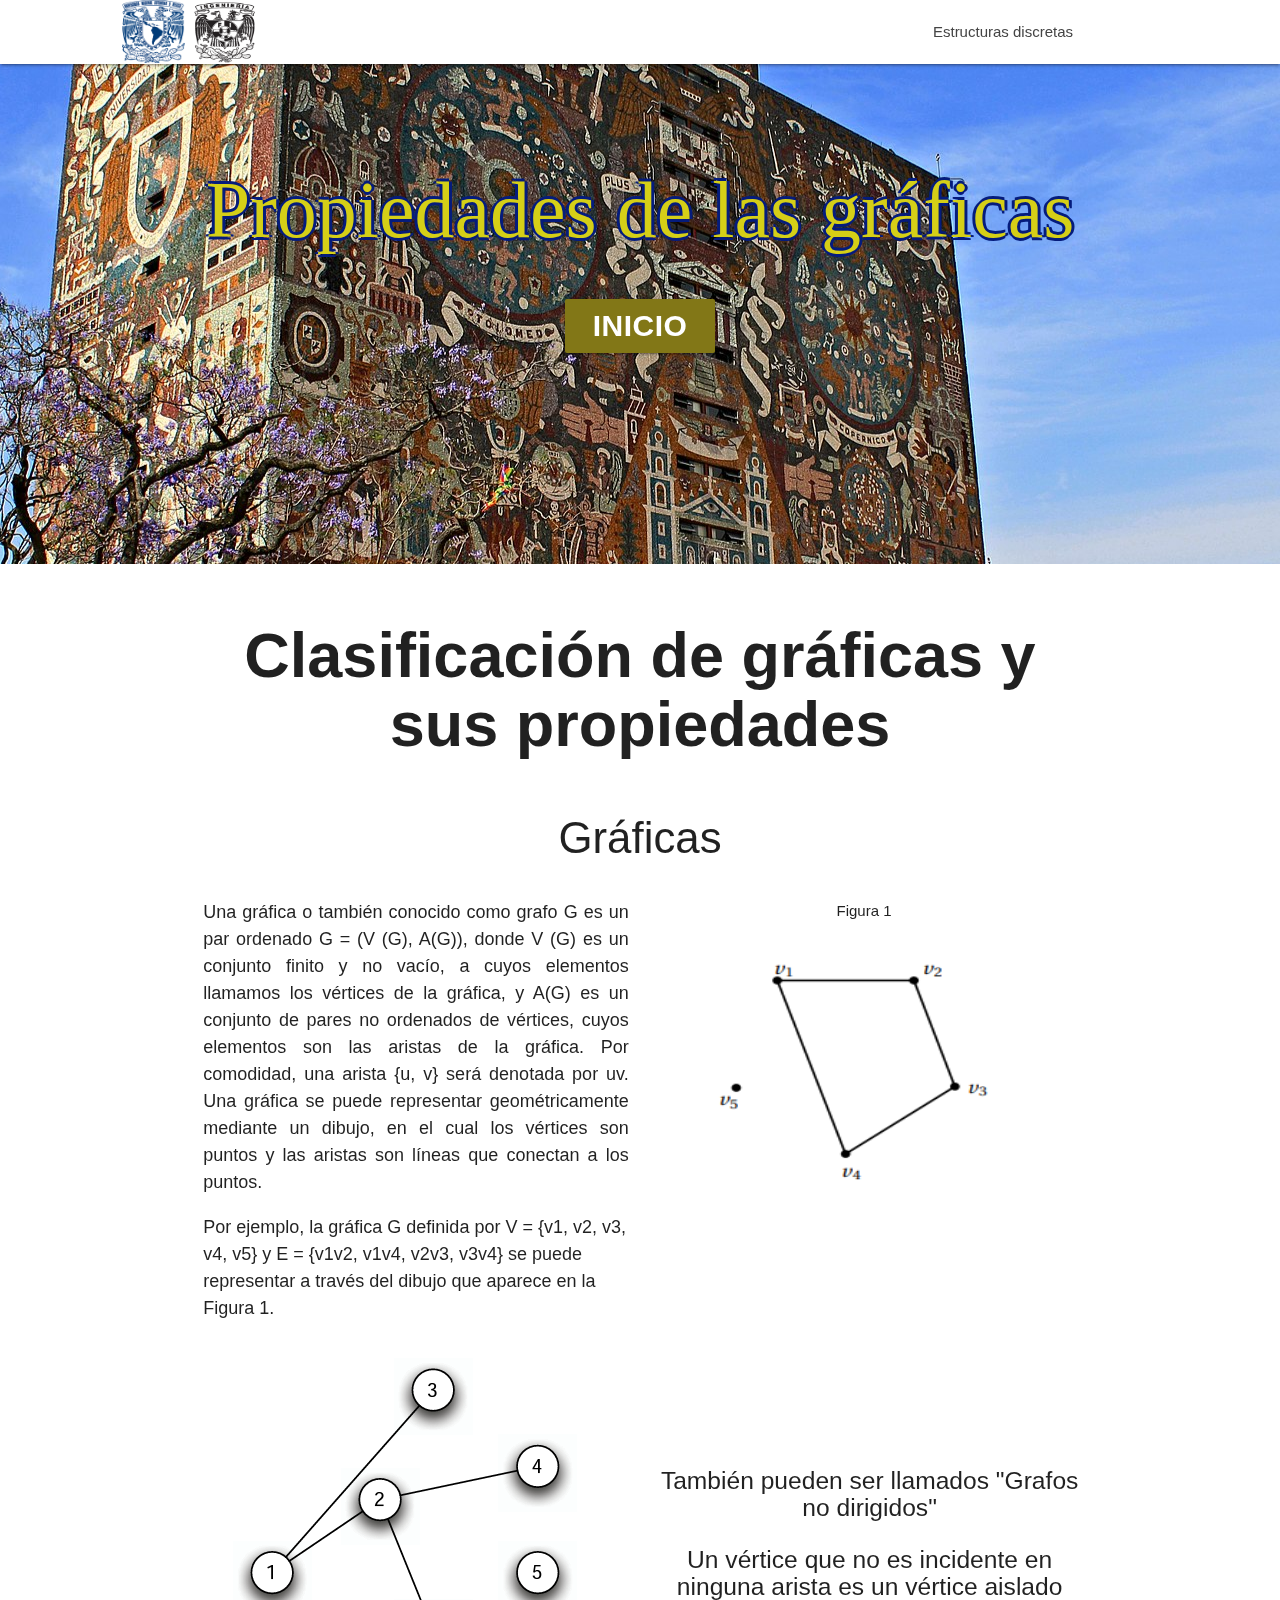
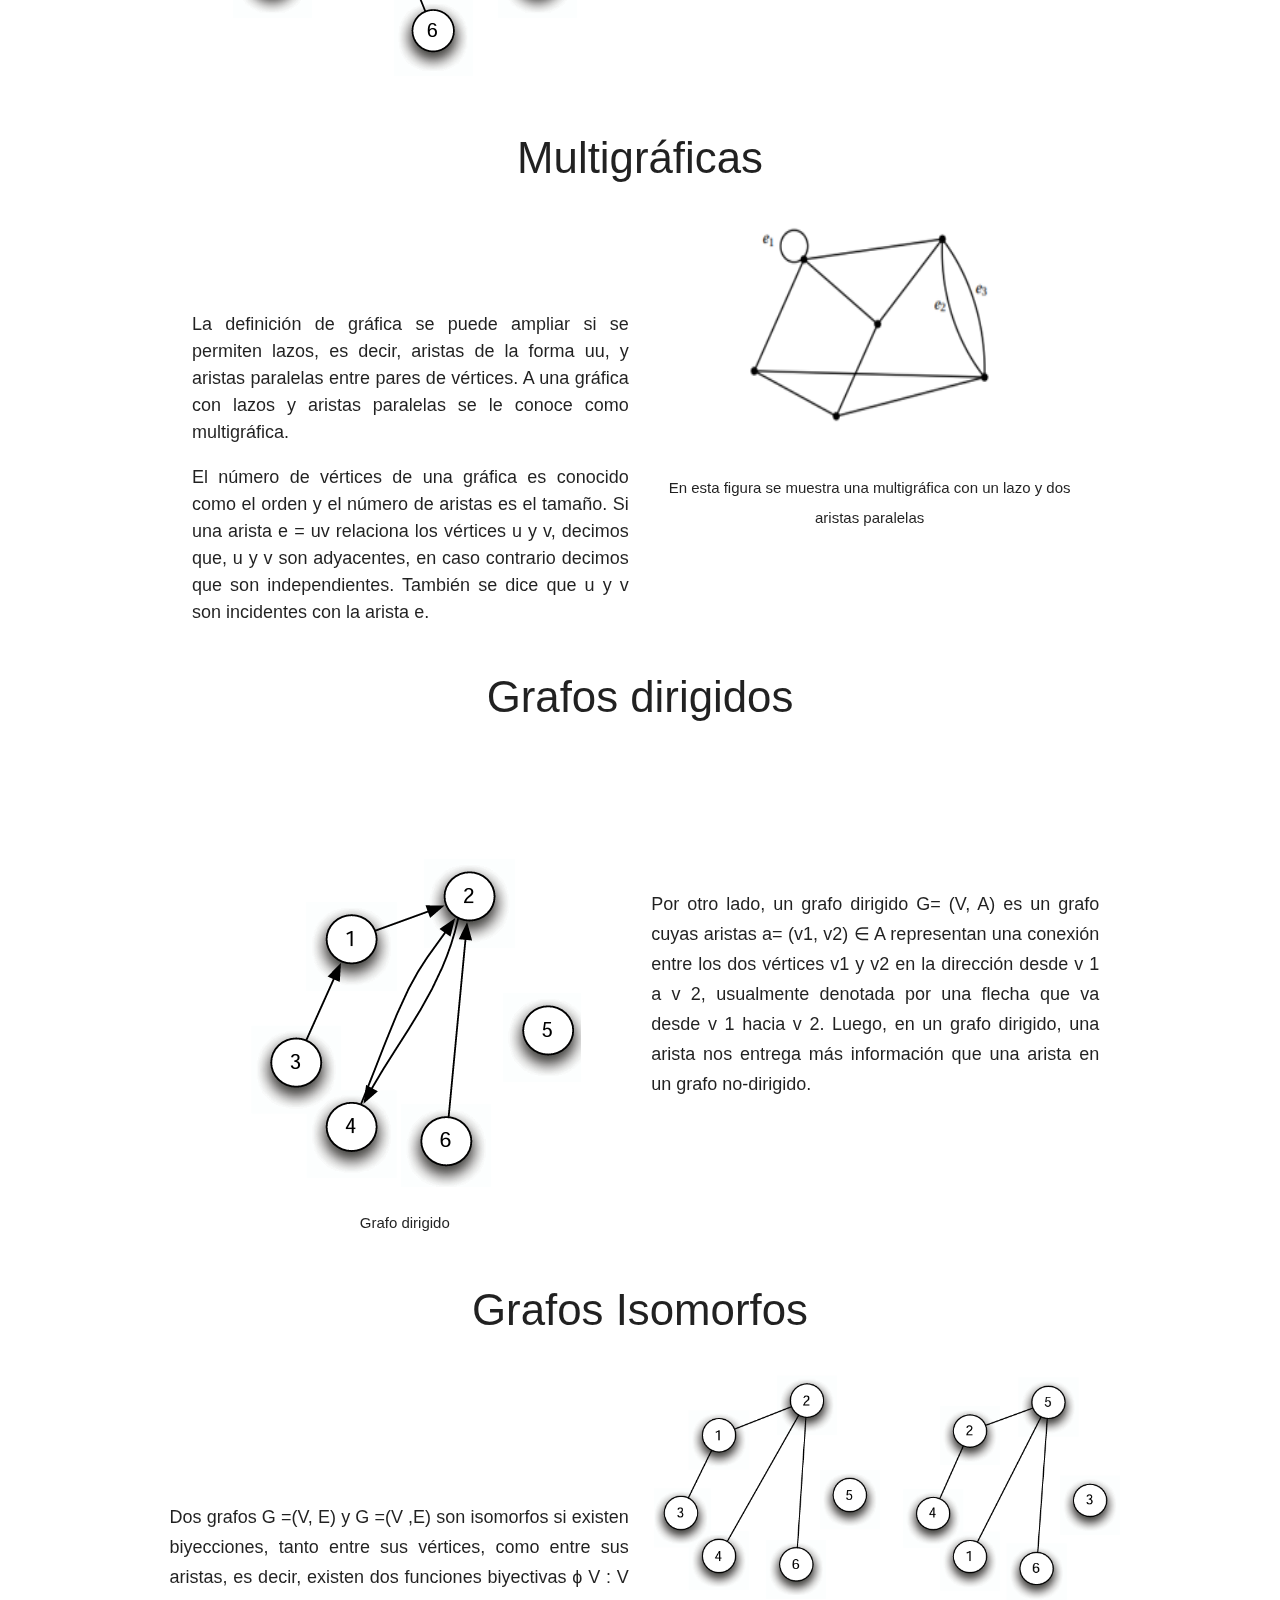
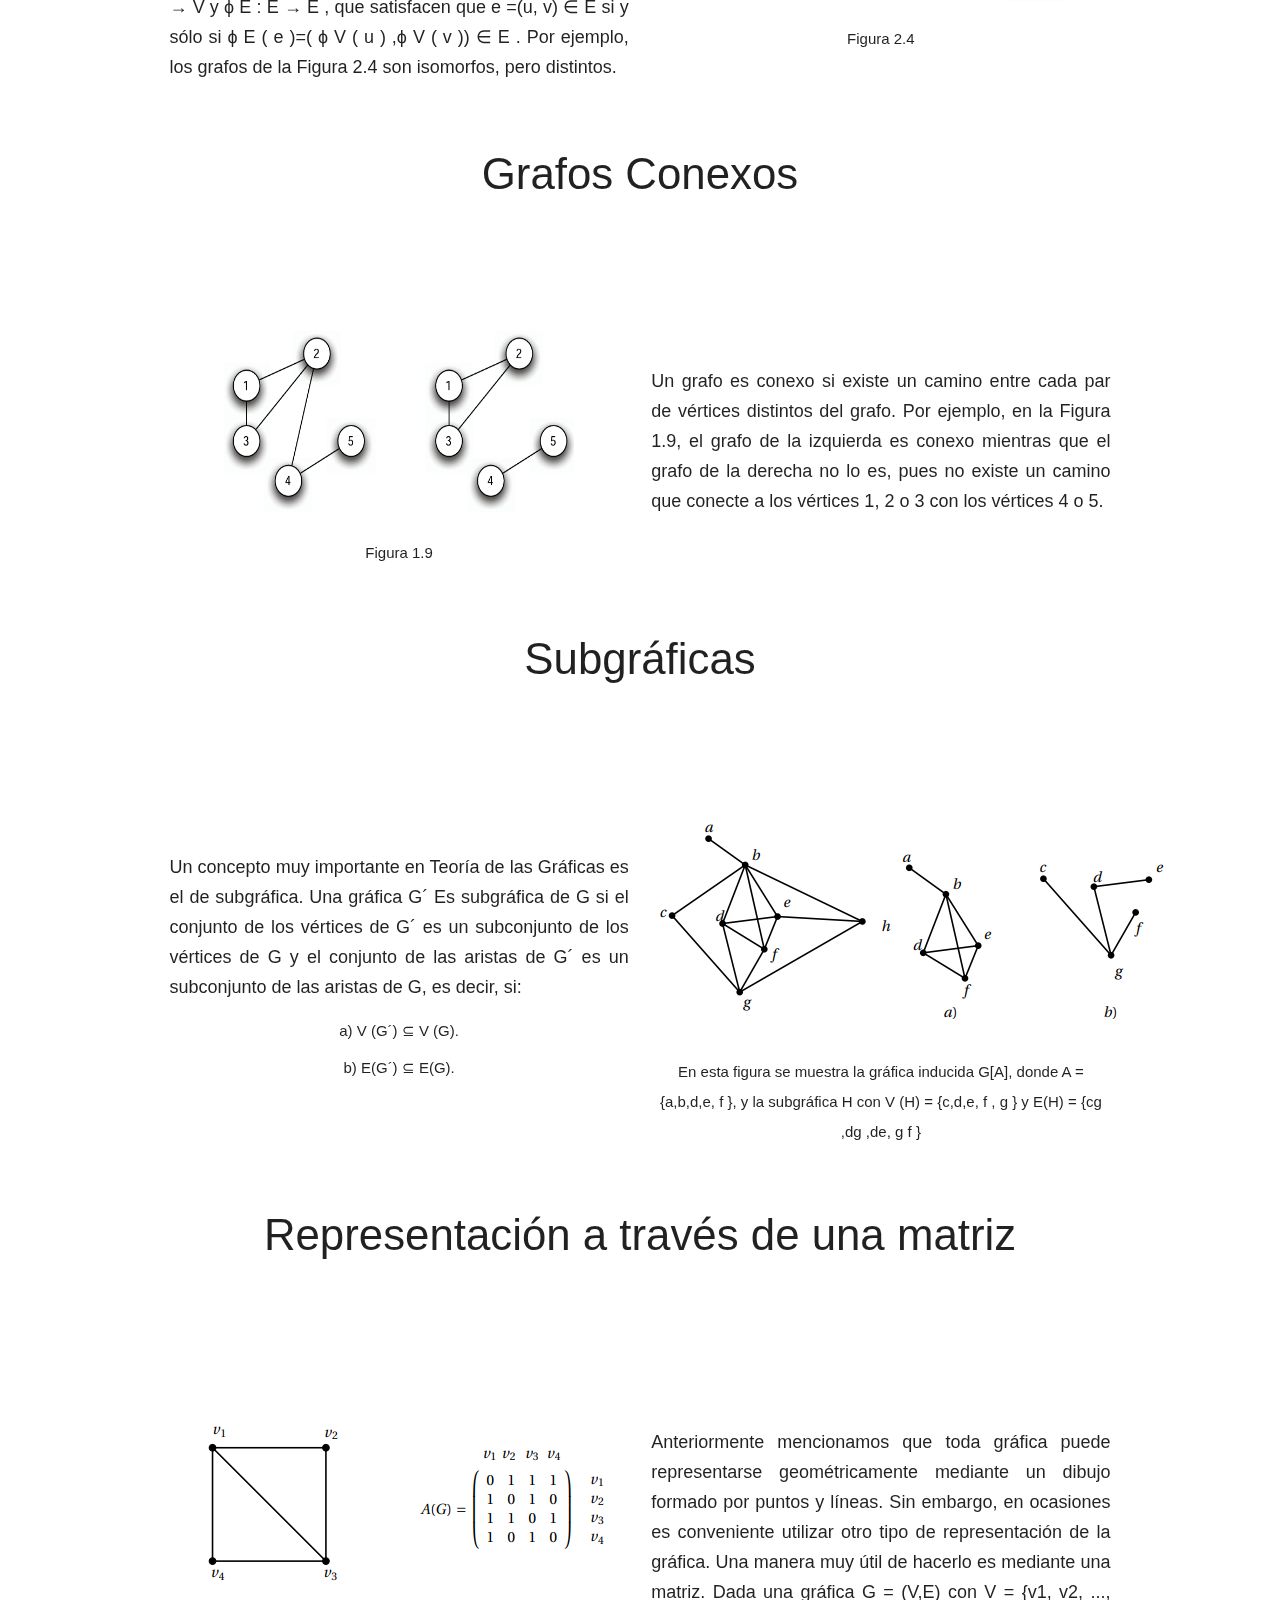
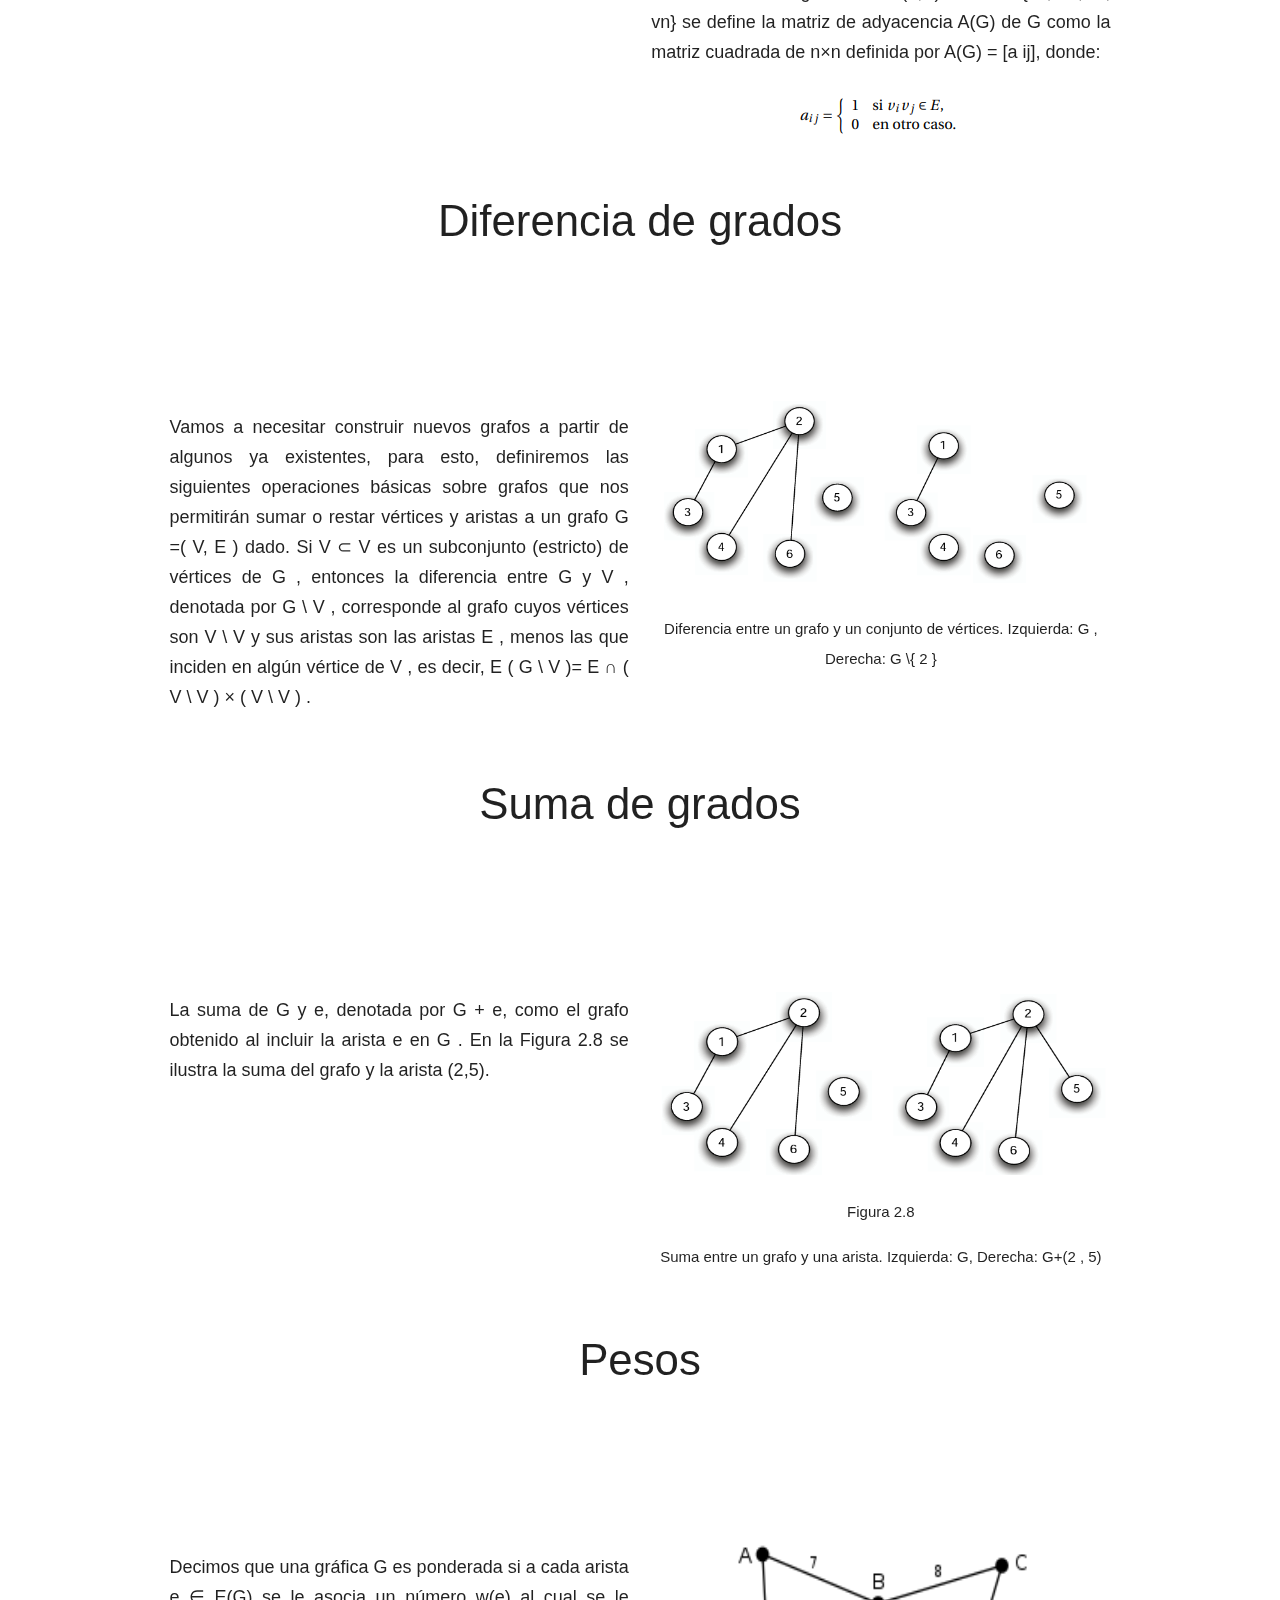
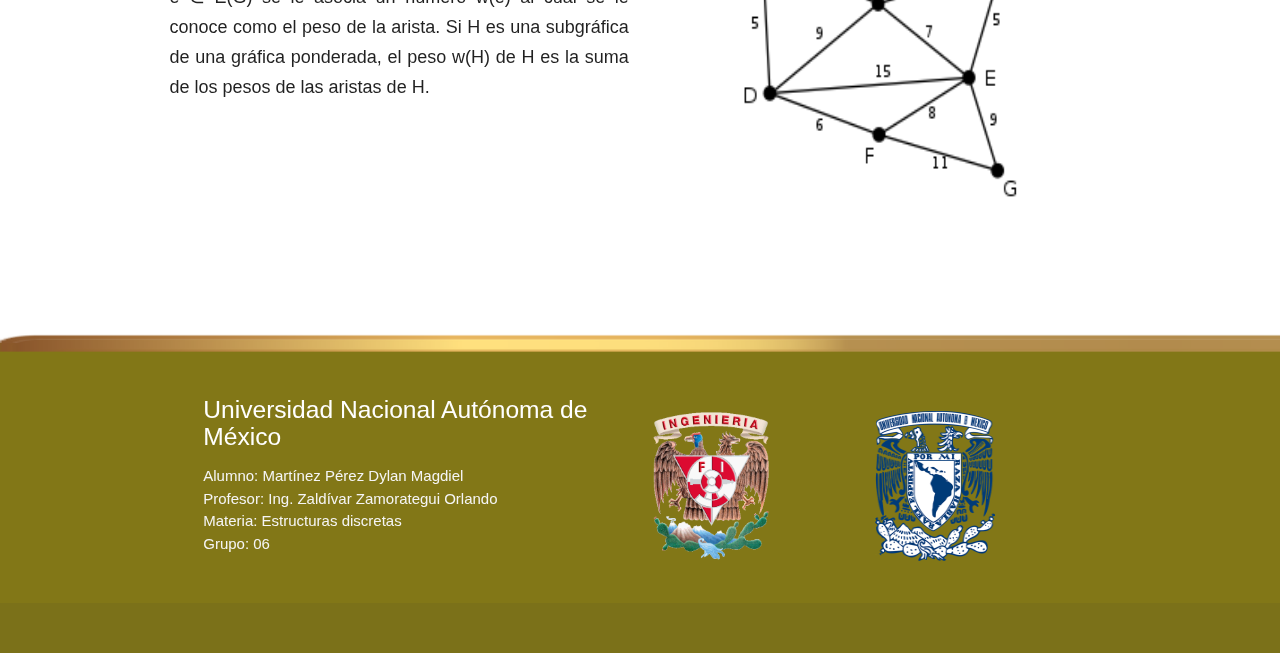
<file: propiedades.html>
<!DOCTYPE html>
<html lang="es">
<head>
  <meta http-equiv="Content-Type" content="text/html; charset=UTF-8"/>
  <meta name="viewport" content="width=device-width, initial-scale=1"/>
  <meta charset="UTF-8">
  <title>Gráficas</title>

  <!-- CSS  -->
  <link href="https://fonts.googleapis.com/icon?family=Material+Icons" rel="stylesheet">
  <link href="css/materialize.css" type="text/css" rel="stylesheet" media="screen,projection"/>
  <link href="css/style.css" type="text/css" rel="stylesheet" media="screen,projection"/>
</head>
<body>
  <nav class="white" role="navigation">
    <div class="nav-wrapper container">
      <img id="logo-container" src="img/logo.jpg" width="65" height="63" href="#"  class="brand-logo"></img>
      <img id="logo-container" src="img/logo2.png" width="63" height="63" href="#" style="margin: 0px -70px 10px" class="brand-logo"></img>
      <ul class="right hide-on-med-and-down">
        <li><a href="#">Estructuras discretas</a></li>
      </ul>

      <ul id="nav-mobile" class="sidenav">
        <li><a href="#">Navbar Link</a></li>
      </ul>
      <a href="#" data-target="nav-mobile" class="sidenav-trigger"><i class="material-icons">Menu del tutorial</i></a>
    </div>
  </nav>

  <div id="index-banner" class="parallax-container">
    <div class="section no-pad-bot">
      <div class="container">
        <br><br>
        <h1 class="MainTitle1">Propiedades de las gráficas</h1>
        <div class="row center">
          
        </div>
        <div class="row center">
          <a href="index.html" id="download-button" class="btn-large waves-effect waves-light teal lime darken-4"><b style="font-size: 30px">Inicio</b></a>
        </div>
        <br><br>

      </div>
    </div>
    <div class="parallax"><img src="img/background1.jpg" alt="Unsplashed background img 1"></div>
  </div>


      <!--Section contact-->
    <div class="container ">
    <div class="section">

      <div class="row">
        <div class="col 13 s12 center">
          <h3><i class="mdi-content-send brown-text"></i></h3>
          <h1><b>Clasificación de gráficas y sus propiedades</b></h1>
          <p class="center-align light">
          <div class="row">
          <div class="col s12"><h3>Gráficas</h3></div>
          <div class="col s12"></div>
          <div class="col s6"><ul style="text-align: justify; font-size: 120%">Una gráfica o también conocido como grafo G es un par ordenado G = (V (G), A(G)), donde V (G) es un conjunto finito y no vacío, a cuyos elementos llamamos los vértices de la gráfica, y A(G) es un conjunto de pares no ordenados de vértices, cuyos elementos son las aristas de la gráfica. Por comodidad, una arista {u, v} será denotada por uv. Una gráfica se puede representar geométricamente mediante un dibujo, en el cual los vértices son puntos y las aristas son líneas que conectan a los puntos.</ul>
          <ul style="text-align: left; font-size: 120%">Por ejemplo, la gráfica G definida por V = {v1, v2, v3, v4, v5} y E = {v1v2, v1v4, v2v3, v3v4} se puede representar a través del dibujo que aparece en la Figura 1.</ul></div></p>
          <div class="col s6"><p>Figura 1</p><img src="img/gf1.png" width="350" height="250"></div>
          <div class="row">
      <div class="col s12"></div>
      <div class="col s6"><img src="img/gf2.png"></div>
      <div class="col s6" style="margin-top: 110px"><h5>También pueden ser llamados "Grafos no dirigidos" <ul>Un vértice que no es incidente en ninguna arista es un
vértice aislado</ul></h5></div>
    </div>



    <div class="row">
          <div class="col s12"><h3>Multigráficas</h3></div>
          <div class="col s12"></div>
          <div class="col s6"><ul style="text-align: justify; font-size: 120%; margin-top:110px">La definición de gráfica se puede ampliar si se permiten lazos, es decir, aristas de la forma uu, y aristas paralelas entre pares de vértices. A una gráfica con lazos y aristas paralelas se le conoce como multigráfica.</ul>
            <ul style="text-align: justify; font-size: 120%">El número de vértices de una gráfica es conocido como el orden y el número de aristas es el tamaño. Si una arista e = uv relaciona los vértices u y v, decimos que, u y v son adyacentes, en caso contrario decimos que son independientes. También se dice que u y v son incidentes con la arista e.</ul>
          <ul style="text-align: left; font-size: 120%"></ul></div></p>
          <div class="col s6"><img src="img/gf3.png" width="350" height="250"><p>En esta figura se muestra una multigráfica con un lazo y dos aristas paralelas</p></div>


          <div class="row">
          <div class="col s12"><h3>Grafos dirigidos</h3></div>
          <div class="col s6"><img style="margin-top: 100px" src="img/gf4.png"><p>Grafo dirigido</p>
          <ul style="text-align: left; font-size: 120%"></ul></div></p>
          <div class="col s6"><p style="text-align: justify; font-size: 120%; margin-top:150px">Por otro lado, un grafo dirigido G= (V, A) es un grafo cuyas aristas a= (v1, v2) ∈ A representan una conexión entre los dos vértices v1 y v2 en la dirección desde v 1 a v 2, usualmente denotada por una flecha que va desde v 1 hacia v 2. Luego, en un grafo dirigido, una arista nos entrega más información que una arista en un grafo no-dirigido.</p></div>



          <div class="row">
          <div class="col s12"><h3>Grafos Isomorfos</h3></div>
          <div class="col s12"></div>
          <div class="col s6"><p style="text-align: justify; font-size: 120%; margin-top:150px">Dos grafos G =(V, E) y G =(V ,E) son isomorfos si existen biyecciones, tanto entre sus vértices, como entre sus aristas, es decir, existen dos funciones biyectivas ϕ V : V → V y ϕ E : E → E , que satisfacen que e =(u, v) ∈ E si y sólo si ϕ E ( e )=( ϕ V ( u ) ,ϕ V ( v )) ∈ E . Por ejemplo, los grafos de la Figura 2.4 son isomorfos, pero distintos.</p>
          <ul style="text-align: left; font-size: 120%"></ul></div></p>
          <div class="col s6"><img width="480" height="250" src="img/gf5.png"><p>Figura 2.4</p></div>

        </div>


         <div class="row">
          <div class="col s12"><h3>Grafos Conexos</h3></div>
          <div class="col s12"></div>
          <div class="col s6"><img style="margin-top: 100px;" width="350" height="200" src="img/gf6.png"><p>Figura 1.9</p>
          <ul style="text-align: left; font-size: 120%"></ul></div></p>
          <div class="col s6"><p style="text-align: justify; font-size: 120%; margin-top:150px">Un grafo es conexo si existe un camino entre cada par de vértices distintos del grafo. Por ejemplo, en la Figura 1.9, el grafo de la izquierda es conexo mientras que el grafo de la derecha no lo es, pues no existe un camino que conecte a los vértices 1, 2 o 3 con los vértices 4 o 5.</p></div>

        </div>



        <div class="row">
          <div class="col s12"><h3>Subgráficas</h3></div>
          <div class="col s12"></div>
          <div class="col s6"><p style="text-align: justify; font-size: 120%; margin-top:150px">Un concepto muy importante en Teoría de las Gráficas es el de subgráfica. Una gráfica G´ Es subgráfica de G si el conjunto de los vértices de G´ es un subconjunto de los vértices de G y el conjunto de las aristas de G´ es un subconjunto de las aristas de G, es decir, si: <ul>a) V (G´) ⊆ V (G).</ul><ul>b) E(G´) ⊆ E(G).</ul></p>
          <ul style="text-align: left; font-size: 120%"></ul></div></p>
          <div class="col s6"><img style="margin-top: 100px" src="img/gf7.png"> <p style="text-align: center">En esta figura se muestra la gráfica inducida G[A], donde A = {a,b,d,e, f }, y la subgráfica H con V (H) = {c,d,e, f , g } y E(H) = {cg ,dg ,de, g f }
          </p></div>

        </div>



         <div class="row">
      <div class="col s12"><h3>Representación a través de una matriz</h3></div>
      <div class="col s6"><img style="margin-top: 130px" src="img/gf9.png">
      </div>
      <div class="col s6"><p style="text-align: justify; font-size: 120%; margin-top:150px">Anteriormente mencionamos que toda gráfica puede representarse geométricamente mediante un dibujo formado por puntos y líneas. Sin embargo, en ocasiones es conveniente utilizar otro tipo de representación de la gráfica. Una manera muy útil de hacerlo es mediante una matriz.
      Dada una gráfica G = (V,E) con V = {v1, v2, ..., vn} se define la matriz de adyacencia A(G) de G como la matriz cuadrada de n×n definida por A(G) = [a ij], donde:</p> <img src="img/tr1.png"></div>
    </div>




    <div class="row">
      <div class="col s12"><h3>Diferencia de grados</h3></div>
      <div class="col s6"><p style="text-align: justify; font-size: 120%; margin-top:150px">Vamos a necesitar construir nuevos grafos a partir de algunos ya existentes, para esto, definiremos las siguientes operaciones básicas sobre grafos que nos permitirán sumar o restar vértices y aristas a un grafo G =( V, E ) dado. Si V ⊂ V es un subconjunto (estricto) de vértices de G , entonces la diferencia entre G y V , denotada por G \ V , corresponde al grafo cuyos vértices son V \ V y sus aristas son las aristas E , menos las que inciden en algún vértice de V , es decir, E ( G \ V )= E ∩ ( V \ V ) × ( V \ V ) .</p>
      </div>
      <div class="col s6"><img style="margin-top: 130px" width="450" height="200" src="img/gf10.png"><p>Diferencia entre un grafo y un conjunto de vértices. Izquierda: G , Derecha: G \{ 2 }</p></div>
    </div>

    <div class="row">
      <div class="col s12"><h3>Suma de grados</h3></div>
      <div class="col s6"><p style="text-align: justify; font-size: 120%; margin-top:150px">La suma de G y e, denotada por G + e, como el grafo obtenido al incluir la arista e en G . En la Figura 2.8 se ilustra la suma del grafo y la arista (2,5).</p>
      </div>
      <div class="col s6"><img style="margin-top: 130px" width="450" height="200" src="img/gf11.png"><p>Figura 2.8</p> <p>Suma entre un grafo y una arista. Izquierda: G, Derecha: G+(2 , 5)</p></div>
    </div>





<div class="row">
      <div class="col s12"><h3>Pesos</h3></div>
      <div class="col s6"><p style="text-align: justify; font-size: 120%; margin-top:150px">Decimos que una gráfica G es ponderada si a cada arista e ∈ E(G) se le asocia un número w(e) al cual se le conoce como el peso de la arista. Si H es una subgráfica de una gráfica ponderada, el peso w(H) de H es la suma de los pesos de las aristas de H.</p>
      </div>
      <div class="col s6"><img style="margin-top: 130px" width="300" height="290" src="img/gf16.png"></div>
    </div>


          </div> 
          
        </div>
      </div>

    </div>
  </div>
 

  </div>
  </div>




  <footer class="page-footer lime darken-4">
    <div style="margin: -50px -50px 0px"><img src="img/borde.png" width="2050" height=60" alt="borde" ></div>
    <div class="container">
      <div class="row">
        <div class="col l6 s12">
          <h5 class="white-text">Universidad Nacional Autónoma de México</h5>
          <ul class="grey-text text-lighten-4">
            <li>Alumno: Martínez Pérez Dylan Magdiel</li>
            <li>Profesor: Ing. Zaldívar Zamorategui Orlando</li>
            <li>Materia: Estructuras discretas</li>
            <li>Grupo: 06</li>
          
        </ul>


        </div>
        <div class="col l3 s12">
          <h5 class="white-text"></h5>
          <div><a href="https://www.ingenieria.unam.mx/"><img src="img/logo.png" style="margin: 15px 0px" width="120" height="150" alt="FI"></a></div>
        </div>
        <div class="col l3 s12">
          <h5 class="white-text"></h5>
          <div><a href="https://www.unam.mx/"><img src="img/logo2.png" style="margin: 15px 0px" width="120" height="150" alt="UNAM" ></a></div>
        </div>
      </div>
    </div>
    <div class="footer-copyright">
      <div class="container">
     
      </div>
    </div>
  </footer>

  <!--  Scripts-->
  <script src="https://code.jquery.com/jquery-2.1.1.min.js"></script>
  <script src="js/materialize.js"></script>
  <script src="js/init.js"></script>

            <script>
  document.addEventListener('DOMContentLoaded', function() {
    var elems = document.querySelectorAll('.carousel');
    var instances = M.Carousel.init(elems);
  });</script>






  </body>
</html>
</file>
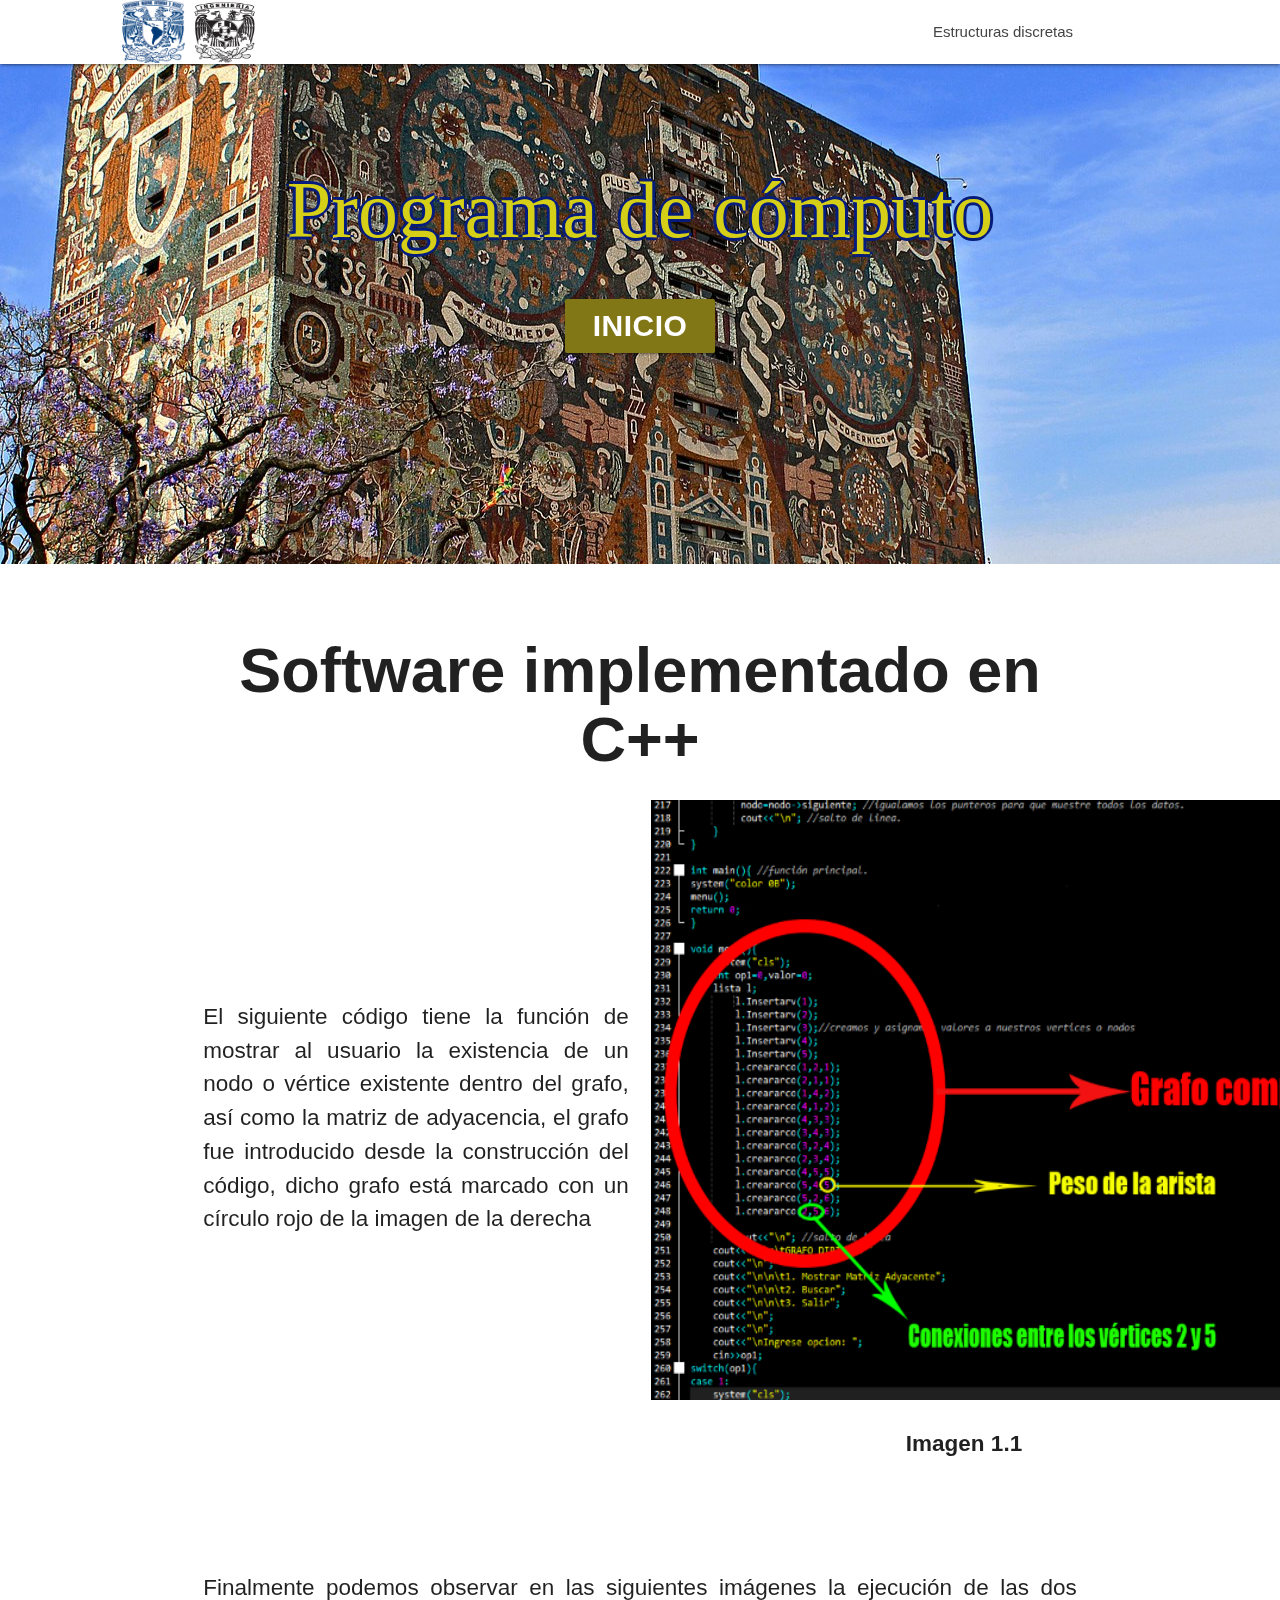
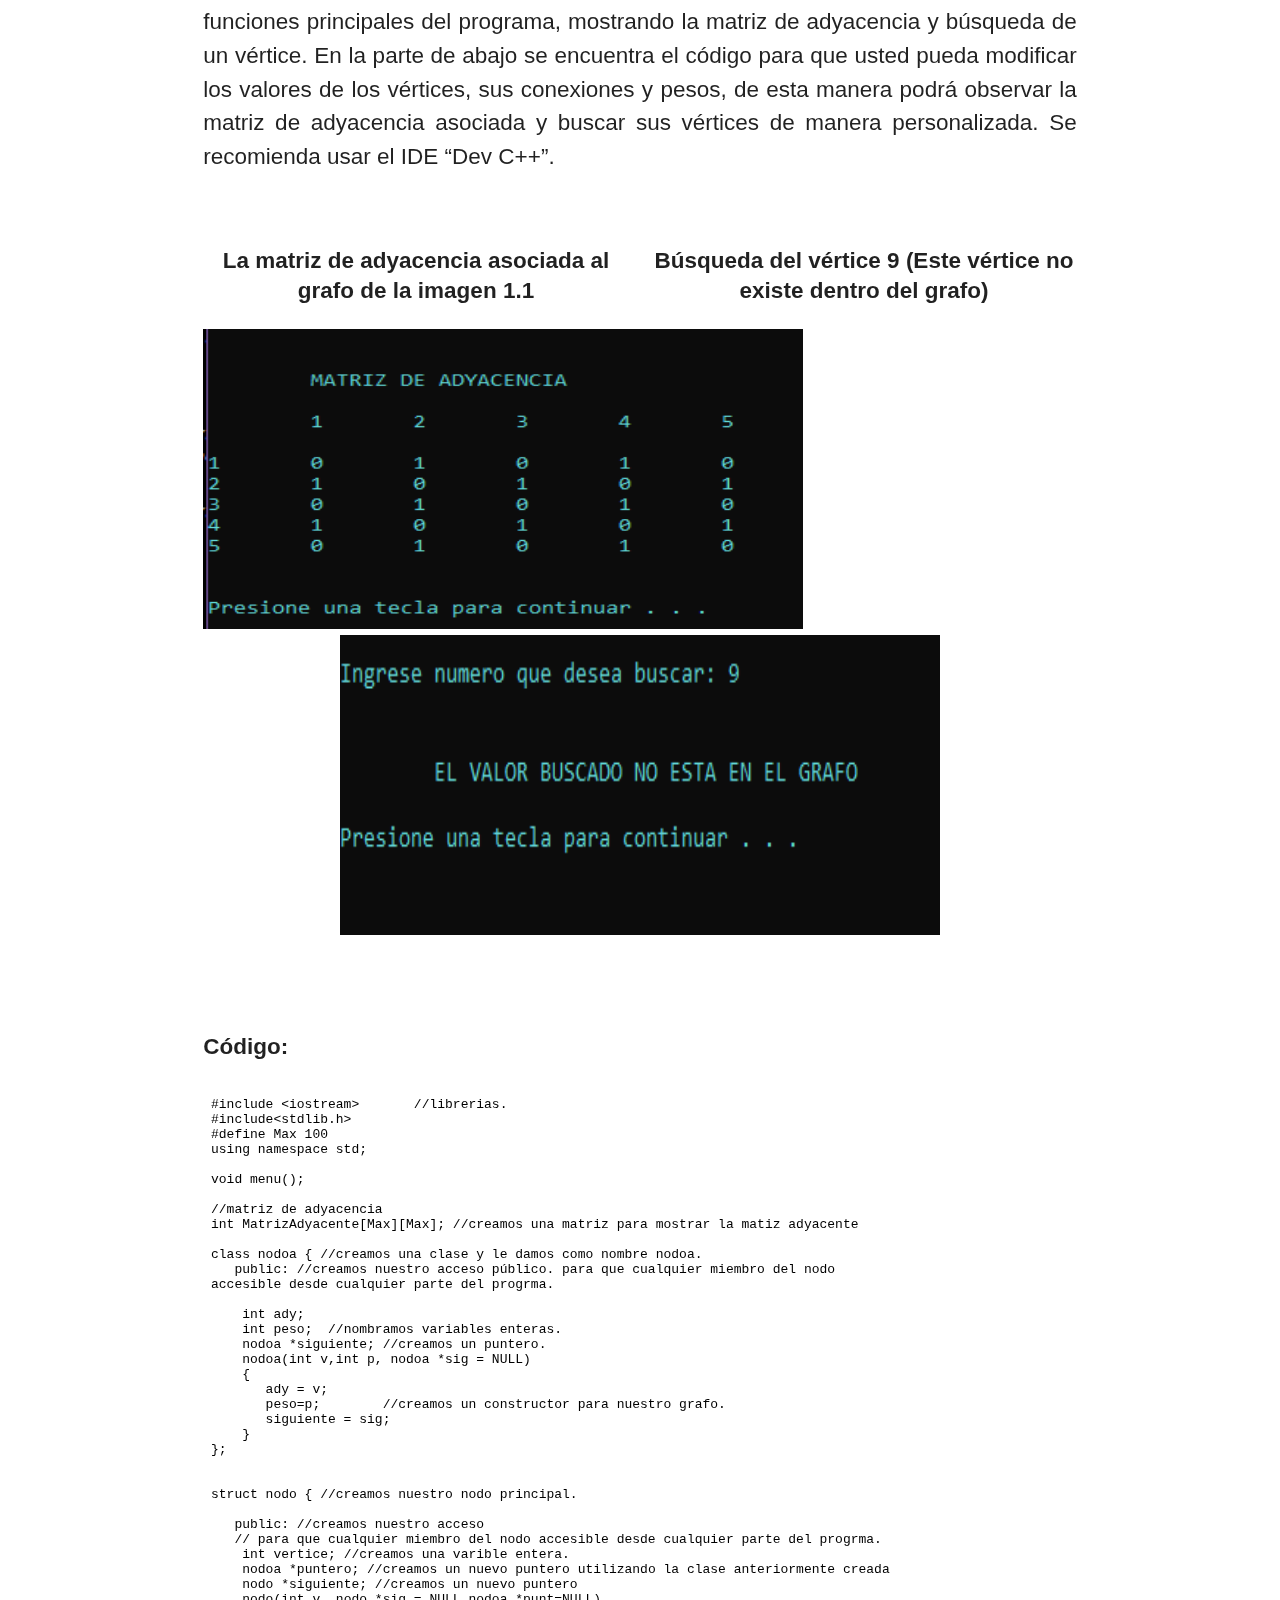
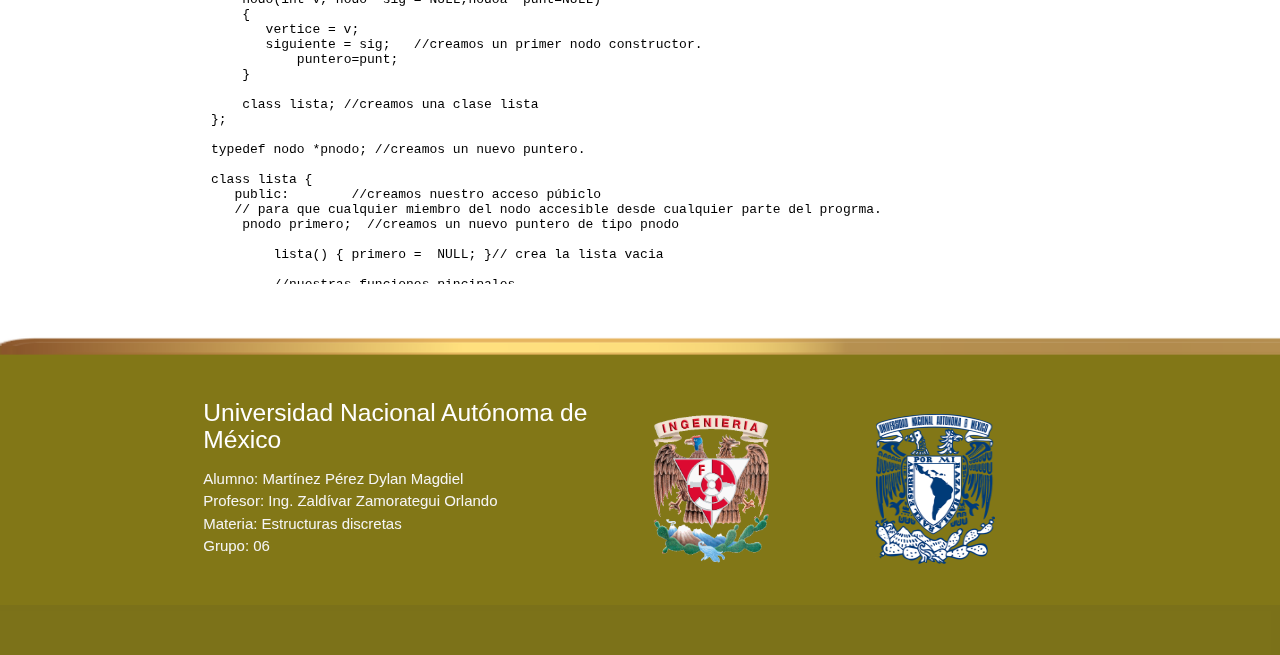
<file: software.html>
<!DOCTYPE html>
<html lang="es">
<head>
  <meta http-equiv="Content-Type" content="text/html; charset=UTF-8"/>
  <meta name="viewport" content="width=device-width, initial-scale=1"/>
  <meta charset="UTF-8">
  <title>Gráficas</title>

  <!-- CSS  -->
  <link href="https://fonts.googleapis.com/icon?family=Material+Icons" rel="stylesheet">
  <link href="css/materialize.css" type="text/css" rel="stylesheet" media="screen,projection"/>
  <link href="css/style.css" type="text/css" rel="stylesheet" media="screen,projection"/>
</head>
<body>
  <nav class="white" role="navigation">
    <div class="nav-wrapper container">
      <img id="logo-container" src="img/logo.jpg" width="65" height="63" href="#"  class="brand-logo"></img>
      <img id="logo-container" src="img/logo2.png" width="63" height="63" href="#" style="margin: 0px -70px 10px" class="brand-logo"></img>
      <ul class="right hide-on-med-and-down">
        <li><a href="#">Estructuras discretas</a></li>
      </ul>

      <ul id="nav-mobile" class="sidenav">
        <li><a href="#">Navbar Link</a></li>
      </ul>
      <a href="#" data-target="nav-mobile" class="sidenav-trigger"><i class="material-icons">menu del tutorial</i></a>
    </div>
  </nav>

  <div id="index-banner" class="parallax-container">
    <div class="section no-pad-bot">
      <div class="container">
        <br><br>
        <h1 class="MainTitle1">Programa de cómputo</h1>
        <div class="row center">
          
        </div>
        <div class="row center">
          <a href="index.html" id="download-button" class="btn-large waves-effect waves-light teal lime darken-4"><b style="font-size: 30px">Inicio</b></a>
        </div>
        <br><br>

      </div>
    </div>
    <div class="parallax"><img src="img/background1.jpg" alt="Unsplashed background img 1"></div>
  </div>


      <!--Section contact-->
    <div class="container ">
    <div class="section">

      <div class="row">
        <div class="col 13 s12 center">
          <h3><i class="mdi-content-send brown-text"></i></h3>
          <h1><b>Software implementado en C++</b></h1>
          <p class="center-align light">

            <div class="row">
   
      <div class="col s6"> <ul style="text-align: justify; font-size: 150%; margin-top: 200px">El siguiente código tiene la función de mostrar al usuario la existencia de un nodo o vértice existente dentro del grafo, así como la matriz de adyacencia, el grafo fue introducido desde la construcción del código, dicho grafo está marcado con un círculo rojo de la imagen de la derecha</ul></div>
      <div class="col s6"><img src="img/sf1.png" width="800" height="600"><p style="text-align: center; font-size: 150%;  margin-left: 200px"><b>Imagen 1.1</b></p></div>
    </div>


 <div class="row">
      <div class="col s12"><ul style="text-align: justify; font-size: 150%; margin-top: 70px">Finalmente podemos observar en las siguientes imágenes la ejecución de las dos funciones principales del programa, mostrando la matriz de adyacencia y búsqueda de un vértice. En la parte de abajo se encuentra el código para que usted pueda modificar los valores de los vértices, sus conexiones y pesos, de esta manera podrá observar la matriz de adyacencia asociada y buscar sus vértices de manera personalizada. Se recomienda usar el IDE “Dev C++”.</ul></div>
      <div class="col s6"><p style="text-align: center; font-size: 150%; margin-top: 50px"><b>La matriz de adyacencia asociada al grafo de la imagen 1.1</b></p><img src="img/sf2.png" width="600" height="300"></div>
      <div class="col s6"><p style="text-align: center; font-size: 150%; margin-top: 50px"><b>Búsqueda del vértice 9 (Este vértice no existe dentro del grafo)</b></p></div><img src="img/sf3.png" width="600" height="300"></div>
    </div>         


</p>



<div class="row">


      <div class="col s6"><p style="text-align: left; font-size: 150%; margin-top: 70px"><b>Código: </b></p><object width="700" height="800"  data="codigo.txt"></object></div>
  
    </div>
          



        </div>
      </div>

    </div>
  </div>



  <footer class="page-footer lime darken-4">
    <div style="margin: -50px -50px 0px"><img src="img/borde.png" width="2050" height="60" alt="borde" ></div>
    <div class="container">
      <div class="row">
        <div class="col l6 s12">
          <h5 class="white-text">Universidad Nacional Autónoma de México</h5>
          <ul class="grey-text text-lighten-4">
            <li>Alumno: Martínez Pérez Dylan Magdiel</li>
            <li>Profesor: Ing. Zaldívar Zamorategui Orlando</li>
            <li>Materia: Estructuras discretas</li>
            <li>Grupo: 06</li>
          
        </ul>


        </div>
        <div class="col l3 s12">
          <h5 class="white-text"></h5>
          <div><a href="https://www.ingenieria.unam.mx/"><img src="img/logo.png" style="margin: 15px 0px" width="120" height="150" alt="FI"></a></div>
        </div>
        <div class="col l3 s12">
          <h5 class="white-text"></h5>
          <div><a href="https://www.unam.mx/"><img src="img/logo2.png" style="margin: 15px 0px" width="120" height="150" alt="UNAM" ></a></div>
        </div>
      </div>
    </div>
    <div class="footer-copyright">
      <div class="container">
     
      </div>
    </div>
  </footer>

  <!--  Scripts-->
  <script src="https://code.jquery.com/jquery-2.1.1.min.js"></script>
  <script src="js/materialize.js"></script>
  <script src="js/init.js"></script>

            <script>
  document.addEventListener('DOMContentLoaded', function() {
    var elems = document.querySelectorAll('.carousel');
    var instances = M.Carousel.init(elems);
  });</script>






  </body>
</html>
</file>
<file: css/overrides.css>
.imagemaxwidth {max-width: 100%;}

.imagerightalign {float: right;}

.imagecenteralign {display: block;margin-left: auto;margin-right: auto;}

.candidateblock {display: inline-block;}

label {display: table-cell;}

.backgroundie8horizontalstretchtop {position: absolute; top: 0; left: 0; width: 100%;}

.backgroundie8horizontalstretchbottom {position: absolute; bottom: 0; left: 0; width: 100%;}
</file>
<file: css/style.css>
/* Custom Styleet */
/**
 * Use this file to override Materialize files so you can update
 * the core Materialize files in the future
 *
 * Made By MaterializeCSS.com
 */

nav ul a,
nav .brand-logo {
  color: #444;
}




p {
  line-height: 2rem;
}
.MainTitle1{
text-align: center;
 font-family:Impact;
  font-size:80px;
  color:#D5CF17;
  text-shadow: 3px  0px 0px #051C7C,
               0px  3px 0px #051C7C,
              -3px  0px 0px #051C7C,
               0px -3px 0px #051C7C;

}

.sidenav-trigger {
  color: #26a69a;
}

.parallax-container h2{
  min-height: 390px; 
  line-height: 0; 
 height: auto;
  font-family: impact;
  color: red;

  text-shadow: 3px  0px 0px black,
               0px  3px 0px black,
              -3px  0px 0px black,
               0px -3px 0px black;

}

.parallax-container p{
  min-height: 10px; 
  line-height: 0; 
  height: auto;
  font-size:"4";
  font-family: impact;
  color: black ;
  -webkit-text-stroke: 0.2px #EEDD0C;
  

  
}

  .parallax-container .section {
    width: 100%;

  }

@media only screen and (max-width : 992px) {
  .parallax-container .section {
    position: absolute;
    top: 40%;

  }
  #index-banner .section {
    top: 10%;
  }
}

@media only screen and (max-width : 600px) {
  #index-banner .section {
    top: 0;
  }
}

.icon-block {
  padding: 0 15px;
}
.icon-block .material-icons {
  font-size: inherit;
}

footer.page-footer {
  margin: 0;

}
</file>
